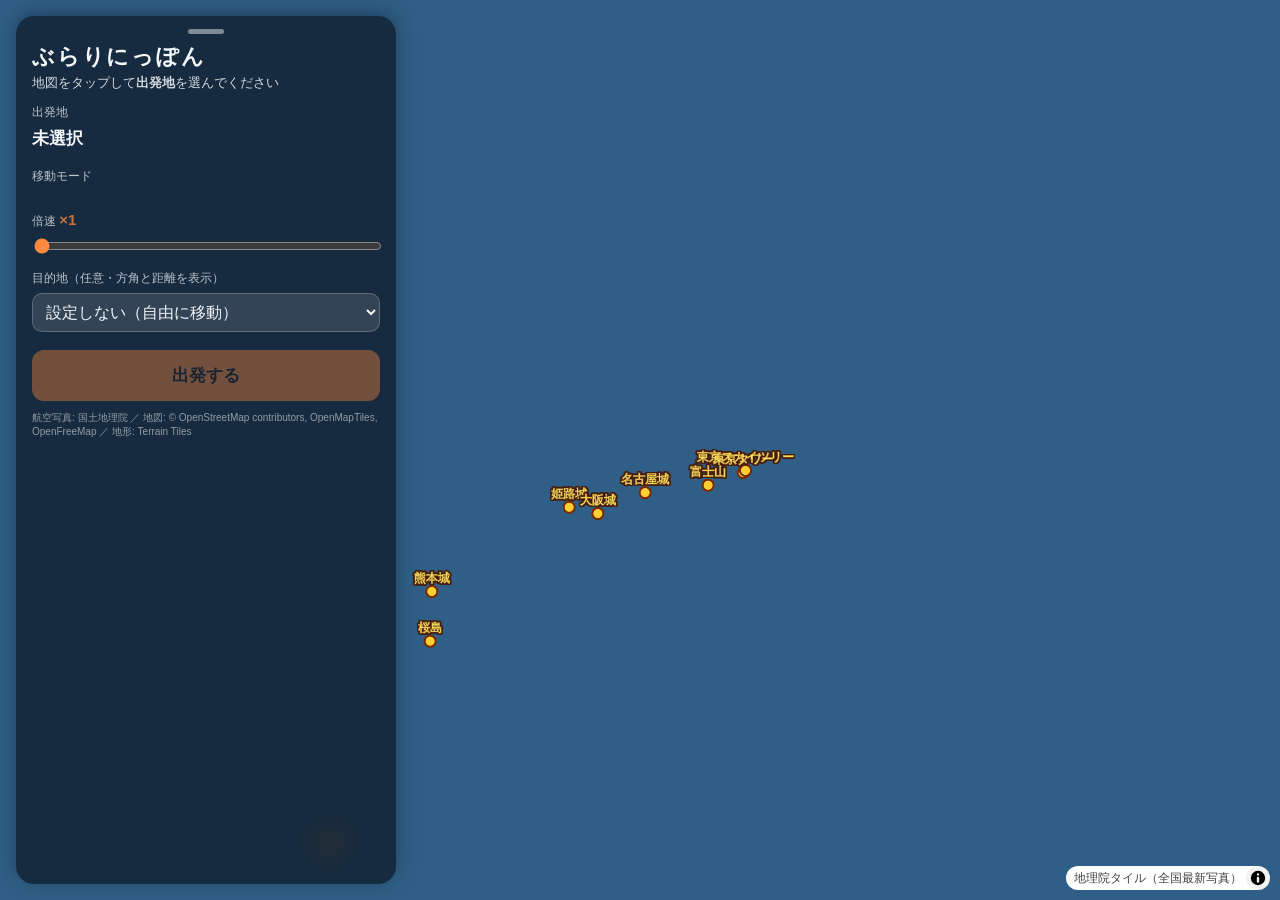
<file: index.html>
<!DOCTYPE html>
<html lang="ja">
<head>
  <meta charset="utf-8">
  <meta name="viewport" content="width=device-width, initial-scale=1, maximum-scale=1, user-scalable=no, viewport-fit=cover">
  <meta name="theme-color" content="#1d3f5e">
  <meta name="apple-mobile-web-app-capable" content="yes">
  <meta name="mobile-web-app-capable" content="yes">
  <meta name="apple-mobile-web-app-title" content="ぶらりにっぽん">
  <title>ぶらりにっぽん — 日本をのんびり移動して地理を覚える</title>
  <link rel="manifest" href="manifest.webmanifest">
  <link rel="icon" href="icon.svg" type="image/svg+xml">
  <link rel="apple-touch-icon" href="icon.svg">
  <link rel="stylesheet" href="vendor/maplibre-gl/maplibre-gl.css">
  <link rel="stylesheet" href="css/style.css">
</head>
<body class="mode-setup">
  <div id="map"></div>

  <!-- ===== 出発前の設定画面 ===== -->
  <section id="setup" class="sheet">
    <button id="sheetHandle" class="sheet-handle" aria-label="パネルを開閉"></button>
    <h1>ぶらりにっぽん</h1>
    <p class="lead">地図をタップして<b>出発地</b>を選んでください</p>

    <div class="field">
      <div class="field-label">出発地</div>
      <div id="startName" class="start-name">未選択</div>
      <div id="spotChips" class="chips"></div>
    </div>

    <div class="field">
      <div class="field-label">移動モード</div>
      <div id="groupTabs" class="tabs"></div>
      <div id="vehicleChips" class="chips"></div>
    </div>

    <div class="field">
      <div class="field-label">倍速 <span id="multLabel" class="mult">×1</span></div>
      <input id="multRange" type="range" min="0" max="13" step="1" value="0">
      <div id="multHint" class="hint"></div>
    </div>

    <div class="field">
      <div class="field-label">目的地（任意・方角と距離を表示）</div>
      <select id="destSelect"><option value="">設定しない（自由に移動）</option></select>
    </div>

    <button id="startBtn" class="primary" disabled>出発する</button>
    <p class="credit">航空写真: 国土地理院 ／ 地図: © OpenStreetMap contributors, OpenMapTiles, OpenFreeMap ／ 地形: Terrain Tiles</p>
  </section>

  <!-- ===== 移動中の表示 ===== -->
  <div id="hud" hidden>
    <div class="hud-top">
      <div id="placeBox" class="place">
        <div id="placePref" class="pref"></div>
        <div id="placeName" class="pname">—</div>
      </div>
      <button id="pauseBtn" class="round" aria-label="メニュー">☰</button>
    </div>
    <div id="roadBox" class="road" hidden><span id="roadRef" class="ref"></span><span id="roadName"></span></div>

    <div class="hud-left">
      <div class="speed"><span id="spd">0</span><small>km/h</small></div>
      <div id="effSpd" class="eff"></div>
      <div id="altBox" class="eff" hidden></div>
      <div class="stats"><span id="dist">0 m</span><br><span id="gtime">0分</span></div>
    </div>

    <div class="hud-right">
      <div id="mini" class="mini"><div id="miniMap"></div><div class="mini-me"></div></div>
      <div id="compass" class="compass"><div id="needle" class="needle">N</div></div>
      <div id="destBox" class="dest" hidden><div id="destArrow" class="arrow">➤</div><div><div id="destName"></div><div id="destDist"></div></div></div>
      <div id="lmBox" class="dest lm"><div id="lmArrow" class="arrow">➤</div><div><div id="lmName"></div><div id="lmDist"></div></div></div>
    </div>

    <div id="vehicle" class="vehicle"></div>
    <div id="toast" class="toast"></div>

    <div class="camera-btns">
      <button id="zoomIn" class="round sm">＋</button>
      <button id="zoomOut" class="round sm">－</button>
      <button id="camBtn" class="round sm" title="視点切替">👁</button>
    </div>

    <div class="controls">
      <div class="steer">
        <button id="leftBtn" class="ctl" aria-label="左">◀</button>
        <button id="rightBtn" class="ctl" aria-label="右">▶</button>
      </div>
      <div class="sidebtns">
        <button id="assistBtn" class="pill on">道路アシスト</button>
        <button id="cruiseBtn" class="pill">クルーズ</button>
        <button id="multBtn" class="pill">×1</button>
      </div>
      <div class="pedals">
        <button id="brakeBtn" class="ctl pedal brake">ブレーキ</button>
        <button id="accelBtn" class="ctl pedal accel">アクセル</button>
      </div>
    </div>
  </div>

  <!-- ===== 一時停止メニュー ===== -->
  <section id="pause" class="modal" hidden>
    <div class="modal-body">
      <h2>メニュー</h2>
      <div class="field">
        <div class="field-label">倍速 <span id="multLabel2" class="mult">×1</span></div>
        <input id="multRange2" type="range" min="0" max="13" step="1" value="0">
      </div>
      <div class="field">
        <div class="field-label">乗り物を乗り換える</div>
        <div id="vehicleChips2" class="chips"></div>
      </div>
      <div class="field">
        <div class="field-label">表示</div>
        <label class="toggle"><input type="checkbox" id="optRoads" checked> 道路を色分け表示</label>
        <label class="toggle"><input type="checkbox" id="optBuildings" checked> 3D建物</label>
        <label class="toggle"><input type="checkbox" id="optTerrain" checked> 地形（山の起伏）</label>
        <label class="toggle"><input type="checkbox" id="optLabels" checked> 地名・駅名</label>
        <label class="toggle"><input type="checkbox" id="optMini" checked> ミニマップ</label>
      </div>
      <div class="row">
        <button id="toSetupBtn">出発地を選び直す</button>
        <button id="resumeBtn" class="primary">再開</button>
      </div>
      <p class="hint">PCではキーボードでも操作できます：↑ アクセル／↓ ブレーキ／←→ ハンドル／C クルーズ</p>
    </div>
  </section>

  <script src="vendor/maplibre-gl/maplibre-gl.js"></script>
  <script src="js/data.js"></script>
  <script src="js/models.js"></script>
  <script src="js/style.js"></script>
  <script src="js/sprites.js"></script>
  <script src="js/vt.js"></script>
  <script src="js/game.js"></script>
</body>
</html>
</file>
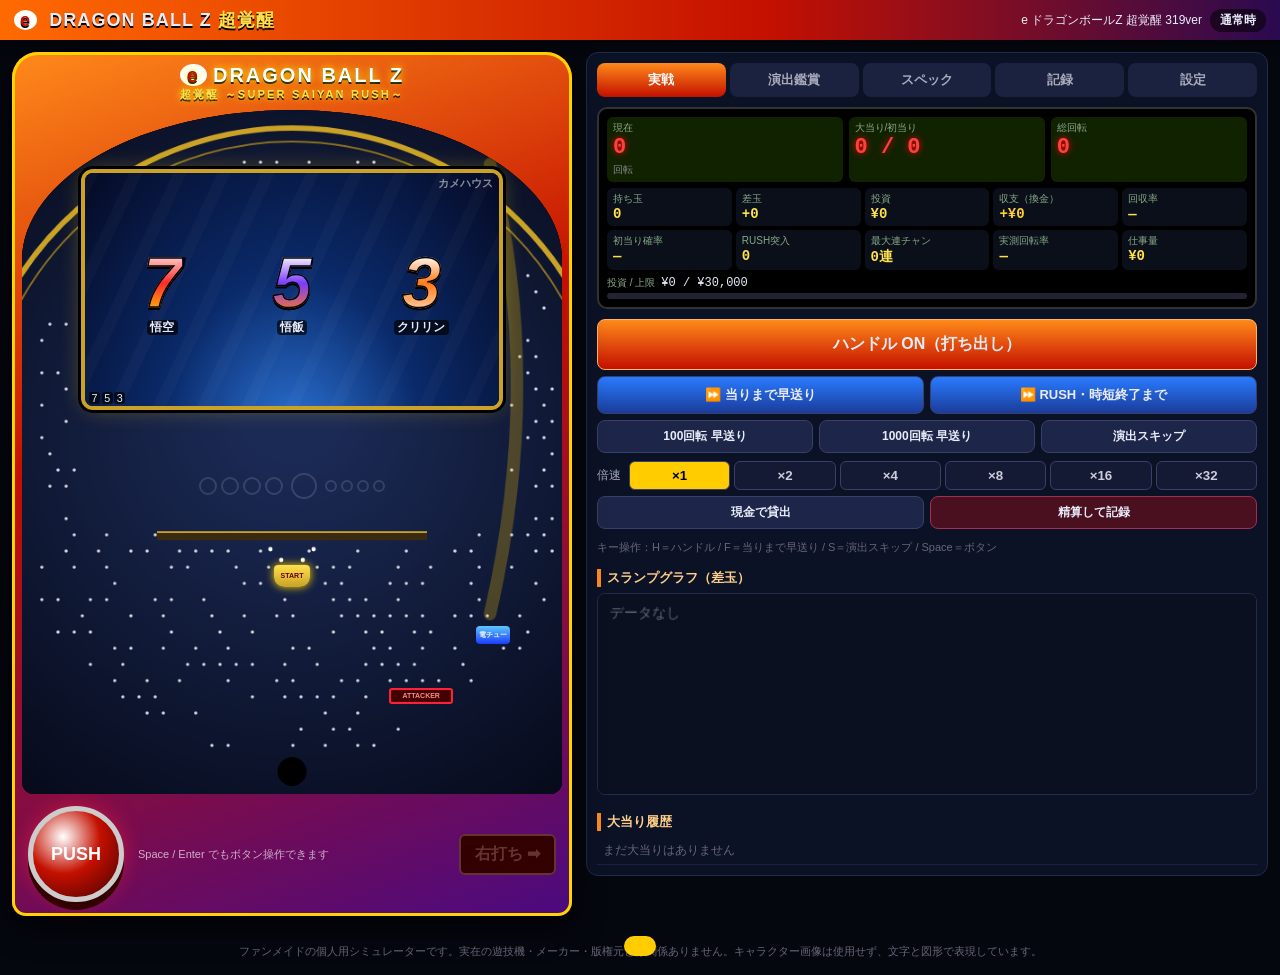
<file: pachinko-dbz/index.html>
<!DOCTYPE html>
<html lang="ja">
<head>
  <meta charset="utf-8">
  <meta name="viewport" content="width=device-width, initial-scale=1, viewport-fit=cover">
  <meta name="theme-color" content="#0a0f24">
  <title>e ドラゴンボールZ 超覚醒 — パチンコシミュレーター（ファンメイド）</title>
  <link rel="stylesheet" href="css/style.css">
</head>
<body>
  <header class="top">
    <div class="logo"><span class="e">e</span> DRAGON BALL Z <b>超覚醒</b></div>
    <div class="top-r"><span id="specLabel"></span><span id="modeLabel" class="mode-label">通常時</span></div>
  </header>

  <main class="wrap">
    <!-- ================= 台 ================= -->
    <section id="machine" class="machine m-normal">
      <div class="frame-top"><span class="ft-e">e</span>DRAGON BALL Z<small>超覚醒 ～SUPER SAIYAN RUSH～</small></div>
      <div class="board">
        <canvas id="boardCanvas"></canvas>
        <div id="lcd" class="lcd">
          <div class="lcd-bg"><span id="lcdStage">カメハウス</span></div>
          <div id="lcdInfo" class="lcd-info"></div>
          <div id="reels" class="reels">
            <div class="reel"></div><div class="reel"></div><div class="reel"></div>
          </div>
          <div id="miniReels" class="mini-reels"></div>
          <div id="lcdFx" class="lcd-fx"></div>
        </div>
        <div id="gimShenron" class="gim-shenron"><span>神龍</span></div>
        <div class="gim-scouter"></div>
        <div class="holds">
          <div id="holdHeso" class="hold-row"></div>
          <i id="holdCur" class="hold cur empty"></i>
          <div id="holdDen" class="hold-row den"></div>
        </div>
        <div class="heso"><span>START</span></div>
        <div class="denchu"><span>電チュー</span></div>
        <div class="attacker"><span>ATTACKER</span></div>
      </div>
      <div class="frame-bottom">
        <button id="pushBtn" class="push" aria-label="PUSHボタン"><span>PUSH</span></button>
        <div class="fb-help">Space / Enter でもボタン操作できます</div>
        <div id="migiUchi" class="migi">右打ち ➡</div>
      </div>
    </section>

    <!-- ================= パネル ================= -->
    <section class="panel">
      <nav class="tabs">
        <button class="tab on" data-pane="pPlay">実戦</button>
        <button class="tab" data-pane="pGallery">演出鑑賞</button>
        <button class="tab" data-pane="pSpec">スペック</button>
        <button class="tab" data-pane="pRecords">記録</button>
        <button class="tab" data-pane="pSettings">設定</button>
      </nav>

      <!-- 実戦 -->
      <div id="pPlay" class="pane on">
        <div class="counter">
          <div class="c-main">
            <div><label>現在</label><b id="dSince">0</b><small>回転</small></div>
            <div><label>大当り/初当り</label><b id="dHits">0 / 0</b></div>
            <div><label>総回転</label><b id="dTotal">0</b></div>
          </div>
          <div class="c-grid">
            <div><label>持ち玉</label><b id="dBalls">0</b></div>
            <div><label>差玉</label><b id="dDiff">0</b></div>
            <div><label>投資</label><b id="dInvest">¥0</b></div>
            <div><label>収支（換金）</label><b id="dProfit">¥0</b></div>
            <div><label>回収率</label><b id="dRate">—</b></div>
            <div><label>初当り確率</label><b id="dProb">—</b></div>
            <div><label>RUSH突入</label><b id="dRush">0</b></div>
            <div><label>最大連チャン</label><b id="dMax">0連</b></div>
            <div><label>実測回転率</label><b id="dRealRot">—</b></div>
            <div><label>仕事量</label><b id="dEv">¥0</b></div>
          </div>
          <div class="budget"><label>投資 / 上限</label><span id="dBudget"></span><div class="bar"><i id="budgetBar"></i></div></div>
        </div>

        <div class="ctrl">
          <button id="handleBtn" class="btn big primary">ハンドル ON（打ち出し）</button>
          <div class="row">
            <button id="ffHit" class="btn ff">⏩ 当りまで早送り</button>
            <button id="ffRush" class="btn ff">⏩ RUSH・時短終了まで</button>
          </div>
          <div class="row">
            <button id="ff100" class="btn s">100回転 早送り</button>
            <button id="ff1000" class="btn s">1000回転 早送り</button>
            <button id="skipFx" class="btn s">演出スキップ</button>
          </div>
          <div class="speed"><label>倍速</label>
            <button data-sp="1">×1</button><button data-sp="2">×2</button><button data-sp="4">×4</button><button data-sp="8">×8</button><button data-sp="16">×16</button><button data-sp="32">×32</button>
          </div>
          <div class="row">
            <button id="lendBtn" class="btn s">現金で貸出</button>
            <button id="settleBtn" class="btn s warn">精算して記録</button>
          </div>
          <p class="hint">キー操作：H＝ハンドル / F＝当りまで早送り / S＝演出スキップ / Space＝ボタン</p>
        </div>

        <h4>スランプグラフ（差玉）</h4>
        <canvas id="slump" width="560" height="170"></canvas>
        <h4>大当り履歴</h4>
        <ul id="history" class="history"></ul>
      </div>

      <!-- 演出鑑賞 -->
      <div id="pGallery" class="pane">
        <h3>演出鑑賞モード</h3>
        <p class="note">好きなリーチ・予告・結果を選んで再生できます。ボタン演出も実際に押せます。</p>
        <form id="galleryForm" onsubmit="return false"></form>
      </div>

      <!-- スペック -->
      <div id="pSpec" class="pane"><div id="specBody"></div></div>

      <!-- 記録 -->
      <div id="pRecords" class="pane">
        <h3>収支記録</h3>
        <div id="recSummary"></div>
        <h4>トータル収支グラフ</h4>
        <canvas id="recGraph" width="560" height="170"></canvas>
        <div class="row"><button id="csvBtn" class="btn s">CSVで書き出し</button><button id="newSession" class="btn s">今の台を精算して記録</button><button id="clearRec" class="btn s warn">記録を全消去</button></div>
        <div class="table-wrap"><table id="recTable" class="rec"></table></div>
      </div>

      <!-- 設定 -->
      <div id="pSettings" class="pane">
        <form id="settingsForm" onsubmit="return false">
          <h3>台選び</h3>
          <label class="f">機種<select id="specSel"></select></label>
          <button id="applySpec" class="btn s" type="button">この機種に移動（今の台は精算）</button>

          <h3>釘・お店の状況</h3>
          <label class="f">回転率（千円あたり）：<b id="rotVal">18</b>回転
            <input id="rot" type="range" min="8" max="35" step="0.5"></label>
          <p class="note">「釘の広さ」です。ヘソ入賞率がこの回転数になるよう自動調整されます。実際の回転は確率で上下します。</p>
          <label class="f">交換率<select id="rate"></select></label>
          <label class="f">電サポ中の玉増減（1回転あたり）
            <select id="densapoCost">
              <option value="-0.5">+0.5玉（増える・甘い）</option>
              <option value="0">±0玉</option>
              <option value="0.2">-0.2玉（標準）</option>
              <option value="0.5">-0.5玉（削り）</option>
              <option value="1">-1.0玉（キツい）</option>
            </select></label>
          <label class="f">アタッカー（1Rあたりの削り）
            <select id="netLoss">
              <option value="3">-3玉（優秀）</option>
              <option value="7">-7玉（標準）</option>
              <option value="12">-12玉（削り）</option>
              <option value="20">-20玉（キツい）</option>
            </select></label>

          <h3>投資</h3>
          <label class="f">投資上限（円）<input id="budget" type="number" min="1000" step="1000"></label>
          <label class="f">貸出単位
            <select id="lendUnit"><option value="500">500円（125玉）</option><option value="1000">1000円（250玉）</option></select></label>

          <h3>演出・操作</h3>
          <label class="c"><input id="autoBtn" type="checkbox"> ボタン自動押し（オート）</label>
          <label class="c"><input id="shortMiss" type="checkbox"> ハズレ変動を短縮</label>
          <label class="c"><input id="stopAt4" type="checkbox"> 保留4個で打ち出し停止（自動止め打ち）</label>
          <label class="c"><input id="ffShowHit" type="checkbox"> 早送りで当たった変動は演出を見る</label>
          <label class="f">音量<input id="volume" type="range" min="0" max="1" step="0.05"></label>
          <label class="c"><input id="muted" type="checkbox"> ミュート</label>
          <p class="note">設定は自動保存されます。回転率・交換率などは打っている途中でも変更でき、すぐ反映されます。</p>
        </form>
      </div>
    </section>
  </main>

  <div id="modal" class="modal"><div class="modal-box"><div id="modalBody"></div><button class="btn" data-act="close">閉じる</button></div></div>
  <div id="toast" class="toast"></div>
  <footer class="foot">ファンメイドの個人用シミュレーターです。実在の遊技機・メーカー・版権元とは関係ありません。キャラクター画像は使用せず、文字と図形で表現しています。</footer>

  <script src="js/spec.js"></script>
  <script src="js/engine.js"></script>
  <script src="js/effects.js"></script>
  <script src="js/audio.js"></script>
  <script src="js/stage.js"></script>
  <script src="js/board.js"></script>
  <script src="js/director.js"></script>
  <script src="js/main.js"></script>
</body>
</html>
</file>
<file: vendor/maplibre-gl/maplibre-gl.css>
.maplibregl-map{font:12px/20px Helvetica Neue,Arial,Helvetica,sans-serif;overflow:hidden;position:relative;-webkit-tap-highlight-color:rgb(0 0 0/0)}.maplibregl-canvas{left:0;position:absolute;top:0}.maplibregl-map:fullscreen{height:100%;width:100%}.maplibregl-ctrl-group button.maplibregl-ctrl-compass{touch-action:none}.maplibregl-canvas-container.maplibregl-interactive,.maplibregl-ctrl-group button.maplibregl-ctrl-compass{cursor:grab;-webkit-user-select:none;-moz-user-select:none;user-select:none}.maplibregl-canvas-container.maplibregl-interactive.maplibregl-track-pointer{cursor:pointer}.maplibregl-canvas-container.maplibregl-interactive:active,.maplibregl-ctrl-group button.maplibregl-ctrl-compass:active{cursor:grabbing}.maplibregl-canvas-container.maplibregl-touch-zoom-rotate,.maplibregl-canvas-container.maplibregl-touch-zoom-rotate .maplibregl-canvas{touch-action:pan-x pan-y}.maplibregl-canvas-container.maplibregl-touch-drag-pan,.maplibregl-canvas-container.maplibregl-touch-drag-pan .maplibregl-canvas{touch-action:pinch-zoom}.maplibregl-canvas-container.maplibregl-touch-zoom-rotate.maplibregl-touch-drag-pan,.maplibregl-canvas-container.maplibregl-touch-zoom-rotate.maplibregl-touch-drag-pan .maplibregl-canvas{touch-action:none}.maplibregl-canvas-container.maplibregl-touch-drag-pan.maplibregl-cooperative-gestures,.maplibregl-canvas-container.maplibregl-touch-drag-pan.maplibregl-cooperative-gestures .maplibregl-canvas{touch-action:pan-x pan-y}.maplibregl-ctrl-bottom-left,.maplibregl-ctrl-bottom-right,.maplibregl-ctrl-top-left,.maplibregl-ctrl-top-right{pointer-events:none;position:absolute;z-index:2}.maplibregl-ctrl-top-left{left:0;top:0}.maplibregl-ctrl-top-right{right:0;top:0}.maplibregl-ctrl-bottom-left{bottom:0;left:0}.maplibregl-ctrl-bottom-right{bottom:0;right:0}.maplibregl-ctrl{clear:both;pointer-events:auto;transform:translate(0)}.maplibregl-ctrl-top-left .maplibregl-ctrl{float:left;margin:10px 0 0 10px}.maplibregl-ctrl-top-right .maplibregl-ctrl{float:right;margin:10px 10px 0 0}.maplibregl-ctrl-bottom-left .maplibregl-ctrl{float:left;margin:0 0 10px 10px}.maplibregl-ctrl-bottom-right .maplibregl-ctrl{float:right;margin:0 10px 10px 0}.maplibregl-ctrl-group{background:#fff;border-radius:4px}.maplibregl-ctrl-group:not(:empty){box-shadow:0 0 0 2px rgba(0,0,0,.1)}@media (forced-colors:active){.maplibregl-ctrl-group:not(:empty){box-shadow:0 0 0 2px ButtonText}}.maplibregl-ctrl-group button{background-color:transparent;border:0;box-sizing:border-box;cursor:pointer;display:block;height:29px;outline:none;padding:0;width:29px}.maplibregl-ctrl-group button+button{border-top:1px solid #ddd}.maplibregl-ctrl button .maplibregl-ctrl-icon{background-position:50%;background-repeat:no-repeat;display:block;height:100%;width:100%}@media (forced-colors:active){.maplibregl-ctrl-icon{background-color:transparent}.maplibregl-ctrl-group button+button{border-top:1px solid ButtonText}}.maplibregl-ctrl button::-moz-focus-inner{border:0;padding:0}.maplibregl-ctrl-attrib-button:focus,.maplibregl-ctrl-group button:focus{box-shadow:0 0 2px 2px #0096ff}.maplibregl-ctrl button:disabled{cursor:not-allowed}.maplibregl-ctrl button:disabled .maplibregl-ctrl-icon{opacity:.25}@media (hover:hover){.maplibregl-ctrl button:not(:disabled):hover{background-color:rgba(0,0,0,.05)}}.maplibregl-ctrl button:not(:disabled):active{background-color:rgba(0,0,0,.05)}.maplibregl-ctrl-group button:focus:focus-visible{box-shadow:0 0 2px 2px #0096ff}.maplibregl-ctrl-group button:focus:not(:focus-visible){box-shadow:none}.maplibregl-ctrl-group button:focus:first-child{border-radius:4px 4px 0 0}.maplibregl-ctrl-group button:focus:last-child{border-radius:0 0 4px 4px}.maplibregl-ctrl-group button:focus:only-child{border-radius:inherit}.maplibregl-ctrl button.maplibregl-ctrl-zoom-out .maplibregl-ctrl-icon{background-image:url("data:image/svg+xml;charset=utf-8,%3Csvg xmlns='http://www.w3.org/2000/svg' width='29' height='29' fill='%23333' viewBox='0 0 29 29'%3E%3Cpath d='M10 13c-.75 0-1.5.75-1.5 1.5S9.25 16 10 16h9c.75 0 1.5-.75 1.5-1.5S19.75 13 19 13z'/%3E%3C/svg%3E")}.maplibregl-ctrl button.maplibregl-ctrl-zoom-in .maplibregl-ctrl-icon{background-image:url("data:image/svg+xml;charset=utf-8,%3Csvg xmlns='http://www.w3.org/2000/svg' width='29' height='29' fill='%23333' viewBox='0 0 29 29'%3E%3Cpath d='M14.5 8.5c-.75 0-1.5.75-1.5 1.5v3h-3c-.75 0-1.5.75-1.5 1.5S9.25 16 10 16h3v3c0 .75.75 1.5 1.5 1.5S16 19.75 16 19v-3h3c.75 0 1.5-.75 1.5-1.5S19.75 13 19 13h-3v-3c0-.75-.75-1.5-1.5-1.5'/%3E%3C/svg%3E")}@media (forced-colors:active){.maplibregl-ctrl button.maplibregl-ctrl-zoom-out .maplibregl-ctrl-icon{background-image:url("data:image/svg+xml;charset=utf-8,%3Csvg xmlns='http://www.w3.org/2000/svg' width='29' height='29' fill='%23fff' viewBox='0 0 29 29'%3E%3Cpath d='M10 13c-.75 0-1.5.75-1.5 1.5S9.25 16 10 16h9c.75 0 1.5-.75 1.5-1.5S19.75 13 19 13z'/%3E%3C/svg%3E")}.maplibregl-ctrl button.maplibregl-ctrl-zoom-in .maplibregl-ctrl-icon{background-image:url("data:image/svg+xml;charset=utf-8,%3Csvg xmlns='http://www.w3.org/2000/svg' width='29' height='29' fill='%23fff' viewBox='0 0 29 29'%3E%3Cpath d='M14.5 8.5c-.75 0-1.5.75-1.5 1.5v3h-3c-.75 0-1.5.75-1.5 1.5S9.25 16 10 16h3v3c0 .75.75 1.5 1.5 1.5S16 19.75 16 19v-3h3c.75 0 1.5-.75 1.5-1.5S19.75 13 19 13h-3v-3c0-.75-.75-1.5-1.5-1.5'/%3E%3C/svg%3E")}}@media (forced-colors:active) and (prefers-color-scheme:light){.maplibregl-ctrl button.maplibregl-ctrl-zoom-out .maplibregl-ctrl-icon{background-image:url("data:image/svg+xml;charset=utf-8,%3Csvg xmlns='http://www.w3.org/2000/svg' width='29' height='29' viewBox='0 0 29 29'%3E%3Cpath d='M10 13c-.75 0-1.5.75-1.5 1.5S9.25 16 10 16h9c.75 0 1.5-.75 1.5-1.5S19.75 13 19 13z'/%3E%3C/svg%3E")}.maplibregl-ctrl button.maplibregl-ctrl-zoom-in .maplibregl-ctrl-icon{background-image:url("data:image/svg+xml;charset=utf-8,%3Csvg xmlns='http://www.w3.org/2000/svg' width='29' height='29' viewBox='0 0 29 29'%3E%3Cpath d='M14.5 8.5c-.75 0-1.5.75-1.5 1.5v3h-3c-.75 0-1.5.75-1.5 1.5S9.25 16 10 16h3v3c0 .75.75 1.5 1.5 1.5S16 19.75 16 19v-3h3c.75 0 1.5-.75 1.5-1.5S19.75 13 19 13h-3v-3c0-.75-.75-1.5-1.5-1.5'/%3E%3C/svg%3E")}}.maplibregl-ctrl button.maplibregl-ctrl-fullscreen .maplibregl-ctrl-icon{background-image:url("data:image/svg+xml;charset=utf-8,%3Csvg xmlns='http://www.w3.org/2000/svg' width='29' height='29' fill='%23333' viewBox='0 0 29 29'%3E%3Cpath d='M24 16v5.5c0 1.75-.75 2.5-2.5 2.5H16v-1l3-1.5-4-5.5 1-1 5.5 4 1.5-3zM6 16l1.5 3 5.5-4 1 1-4 5.5 3 1.5v1H7.5C5.75 24 5 23.25 5 21.5V16zm7-11v1l-3 1.5 4 5.5-1 1-5.5-4L6 13H5V7.5C5 5.75 5.75 5 7.5 5zm11 2.5c0-1.75-.75-2.5-2.5-2.5H16v1l3 1.5-4 5.5 1 1 5.5-4 1.5 3h1z'/%3E%3C/svg%3E")}.maplibregl-ctrl button.maplibregl-ctrl-shrink .maplibregl-ctrl-icon{background-image:url("data:image/svg+xml;charset=utf-8,%3Csvg xmlns='http://www.w3.org/2000/svg' width='29' height='29' viewBox='0 0 29 29'%3E%3Cpath d='M18.5 16c-1.75 0-2.5.75-2.5 2.5V24h1l1.5-3 5.5 4 1-1-4-5.5 3-1.5v-1zM13 18.5c0-1.75-.75-2.5-2.5-2.5H5v1l3 1.5L4 24l1 1 5.5-4 1.5 3h1zm3-8c0 1.75.75 2.5 2.5 2.5H24v-1l-3-1.5L25 5l-1-1-5.5 4L17 5h-1zM10.5 13c1.75 0 2.5-.75 2.5-2.5V5h-1l-1.5 3L5 4 4 5l4 5.5L5 12v1z'/%3E%3C/svg%3E")}@media (forced-colors:active){.maplibregl-ctrl button.maplibregl-ctrl-fullscreen .maplibregl-ctrl-icon{background-image:url("data:image/svg+xml;charset=utf-8,%3Csvg xmlns='http://www.w3.org/2000/svg' width='29' height='29' fill='%23fff' viewBox='0 0 29 29'%3E%3Cpath d='M24 16v5.5c0 1.75-.75 2.5-2.5 2.5H16v-1l3-1.5-4-5.5 1-1 5.5 4 1.5-3zM6 16l1.5 3 5.5-4 1 1-4 5.5 3 1.5v1H7.5C5.75 24 5 23.25 5 21.5V16zm7-11v1l-3 1.5 4 5.5-1 1-5.5-4L6 13H5V7.5C5 5.75 5.75 5 7.5 5zm11 2.5c0-1.75-.75-2.5-2.5-2.5H16v1l3 1.5-4 5.5 1 1 5.5-4 1.5 3h1z'/%3E%3C/svg%3E")}.maplibregl-ctrl button.maplibregl-ctrl-shrink .maplibregl-ctrl-icon{background-image:url("data:image/svg+xml;charset=utf-8,%3Csvg xmlns='http://www.w3.org/2000/svg' width='29' height='29' fill='%23fff' viewBox='0 0 29 29'%3E%3Cpath d='M18.5 16c-1.75 0-2.5.75-2.5 2.5V24h1l1.5-3 5.5 4 1-1-4-5.5 3-1.5v-1zM13 18.5c0-1.75-.75-2.5-2.5-2.5H5v1l3 1.5L4 24l1 1 5.5-4 1.5 3h1zm3-8c0 1.75.75 2.5 2.5 2.5H24v-1l-3-1.5L25 5l-1-1-5.5 4L17 5h-1zM10.5 13c1.75 0 2.5-.75 2.5-2.5V5h-1l-1.5 3L5 4 4 5l4 5.5L5 12v1z'/%3E%3C/svg%3E")}}@media (forced-colors:active) and (prefers-color-scheme:light){.maplibregl-ctrl button.maplibregl-ctrl-fullscreen .maplibregl-ctrl-icon{background-image:url("data:image/svg+xml;charset=utf-8,%3Csvg xmlns='http://www.w3.org/2000/svg' width='29' height='29' viewBox='0 0 29 29'%3E%3Cpath d='M24 16v5.5c0 1.75-.75 2.5-2.5 2.5H16v-1l3-1.5-4-5.5 1-1 5.5 4 1.5-3zM6 16l1.5 3 5.5-4 1 1-4 5.5 3 1.5v1H7.5C5.75 24 5 23.25 5 21.5V16zm7-11v1l-3 1.5 4 5.5-1 1-5.5-4L6 13H5V7.5C5 5.75 5.75 5 7.5 5zm11 2.5c0-1.75-.75-2.5-2.5-2.5H16v1l3 1.5-4 5.5 1 1 5.5-4 1.5 3h1z'/%3E%3C/svg%3E")}.maplibregl-ctrl button.maplibregl-ctrl-shrink .maplibregl-ctrl-icon{background-image:url("data:image/svg+xml;charset=utf-8,%3Csvg xmlns='http://www.w3.org/2000/svg' width='29' height='29' viewBox='0 0 29 29'%3E%3Cpath d='M18.5 16c-1.75 0-2.5.75-2.5 2.5V24h1l1.5-3 5.5 4 1-1-4-5.5 3-1.5v-1zM13 18.5c0-1.75-.75-2.5-2.5-2.5H5v1l3 1.5L4 24l1 1 5.5-4 1.5 3h1zm3-8c0 1.75.75 2.5 2.5 2.5H24v-1l-3-1.5L25 5l-1-1-5.5 4L17 5h-1zM10.5 13c1.75 0 2.5-.75 2.5-2.5V5h-1l-1.5 3L5 4 4 5l4 5.5L5 12v1z'/%3E%3C/svg%3E")}}.maplibregl-ctrl button.maplibregl-ctrl-compass .maplibregl-ctrl-icon{background-image:url("data:image/svg+xml;charset=utf-8,%3Csvg xmlns='http://www.w3.org/2000/svg' width='29' height='29' fill='%23333' viewBox='0 0 29 29'%3E%3Cpath d='m10.5 14 4-8 4 8z'/%3E%3Cpath fill='%23ccc' d='m10.5 16 4 8 4-8z'/%3E%3C/svg%3E")}@media (forced-colors:active){.maplibregl-ctrl button.maplibregl-ctrl-compass .maplibregl-ctrl-icon{background-image:url("data:image/svg+xml;charset=utf-8,%3Csvg xmlns='http://www.w3.org/2000/svg' width='29' height='29' fill='%23fff' viewBox='0 0 29 29'%3E%3Cpath d='m10.5 14 4-8 4 8z'/%3E%3Cpath fill='%23ccc' d='m10.5 16 4 8 4-8z'/%3E%3C/svg%3E")}}@media (forced-colors:active) and (prefers-color-scheme:light){.maplibregl-ctrl button.maplibregl-ctrl-compass .maplibregl-ctrl-icon{background-image:url("data:image/svg+xml;charset=utf-8,%3Csvg xmlns='http://www.w3.org/2000/svg' width='29' height='29' viewBox='0 0 29 29'%3E%3Cpath d='m10.5 14 4-8 4 8z'/%3E%3Cpath fill='%23ccc' d='m10.5 16 4 8 4-8z'/%3E%3C/svg%3E")}}.maplibregl-ctrl button.maplibregl-ctrl-globe .maplibregl-ctrl-icon{background-image:url("data:image/svg+xml;charset=utf-8,%3Csvg xmlns='http://www.w3.org/2000/svg' width='22' height='22' fill='none' stroke='%23333' viewBox='0 0 22 22'%3E%3Ccircle cx='11' cy='11' r='8.5'/%3E%3Cpath d='M17.5 11c0 4.819-3.02 8.5-6.5 8.5S4.5 15.819 4.5 11 7.52 2.5 11 2.5s6.5 3.681 6.5 8.5Z'/%3E%3Cpath d='M13.5 11c0 2.447-.331 4.64-.853 6.206-.262.785-.562 1.384-.872 1.777-.314.399-.58.517-.775.517s-.461-.118-.775-.517c-.31-.393-.61-.992-.872-1.777C8.831 15.64 8.5 13.446 8.5 11s.331-4.64.853-6.206c.262-.785.562-1.384.872-1.777.314-.399.58-.517.775-.517s.461.118.775.517c.31.393.61.992.872 1.777.522 1.565.853 3.76.853 6.206Z'/%3E%3Cpath d='M11 7.5c-1.909 0-3.622-.166-4.845-.428-.616-.132-1.08-.283-1.379-.434a1.3 1.3 0 0 1-.224-.138q.07-.058.224-.138c.299-.151.763-.302 1.379-.434C7.378 5.666 9.091 5.5 11 5.5s3.622.166 4.845.428c.616.132 1.08.283 1.379.434.105.053.177.1.224.138q-.07.058-.224.138c-.299.151-.763.302-1.379.434-1.223.262-2.936.428-4.845.428ZM4.486 6.436ZM11 16.5c-1.909 0-3.622-.166-4.845-.428-.616-.132-1.08-.283-1.379-.434a1.3 1.3 0 0 1-.224-.138 1.3 1.3 0 0 1 .224-.138c.299-.151.763-.302 1.379-.434C7.378 14.666 9.091 14.5 11 14.5s3.622.166 4.845.428c.616.132 1.08.283 1.379.434.105.053.177.1.224.138a1.3 1.3 0 0 1-.224.138c-.299.151-.763.302-1.379.434-1.223.262-2.936.428-4.845.428Zm-6.514-1.064ZM11 12.5c-2.46 0-4.672-.222-6.255-.574-.796-.177-1.406-.38-1.805-.59a1.5 1.5 0 0 1-.39-.272.3.3 0 0 1-.047-.064.3.3 0 0 1 .048-.064c.066-.073.189-.167.389-.272.399-.21 1.009-.413 1.805-.59C6.328 9.722 8.54 9.5 11 9.5s4.672.222 6.256.574c.795.177 1.405.38 1.804.59.2.105.323.2.39.272a.3.3 0 0 1 .047.064.3.3 0 0 1-.048.064 1.4 1.4 0 0 1-.389.272c-.399.21-1.009.413-1.804.59-1.584.352-3.796.574-6.256.574Zm-8.501-1.51v.002zm0 .018v.002zm17.002.002v-.002zm0-.018v-.002z'/%3E%3C/svg%3E")}.maplibregl-ctrl button.maplibregl-ctrl-globe-enabled .maplibregl-ctrl-icon{background-image:url("data:image/svg+xml;charset=utf-8,%3Csvg xmlns='http://www.w3.org/2000/svg' width='22' height='22' fill='none' stroke='%2333b5e5' viewBox='0 0 22 22'%3E%3Ccircle cx='11' cy='11' r='8.5'/%3E%3Cpath d='M17.5 11c0 4.819-3.02 8.5-6.5 8.5S4.5 15.819 4.5 11 7.52 2.5 11 2.5s6.5 3.681 6.5 8.5Z'/%3E%3Cpath d='M13.5 11c0 2.447-.331 4.64-.853 6.206-.262.785-.562 1.384-.872 1.777-.314.399-.58.517-.775.517s-.461-.118-.775-.517c-.31-.393-.61-.992-.872-1.777C8.831 15.64 8.5 13.446 8.5 11s.331-4.64.853-6.206c.262-.785.562-1.384.872-1.777.314-.399.58-.517.775-.517s.461.118.775.517c.31.393.61.992.872 1.777.522 1.565.853 3.76.853 6.206Z'/%3E%3Cpath d='M11 7.5c-1.909 0-3.622-.166-4.845-.428-.616-.132-1.08-.283-1.379-.434a1.3 1.3 0 0 1-.224-.138q.07-.058.224-.138c.299-.151.763-.302 1.379-.434C7.378 5.666 9.091 5.5 11 5.5s3.622.166 4.845.428c.616.132 1.08.283 1.379.434.105.053.177.1.224.138q-.07.058-.224.138c-.299.151-.763.302-1.379.434-1.223.262-2.936.428-4.845.428ZM4.486 6.436ZM11 16.5c-1.909 0-3.622-.166-4.845-.428-.616-.132-1.08-.283-1.379-.434a1.3 1.3 0 0 1-.224-.138 1.3 1.3 0 0 1 .224-.138c.299-.151.763-.302 1.379-.434C7.378 14.666 9.091 14.5 11 14.5s3.622.166 4.845.428c.616.132 1.08.283 1.379.434.105.053.177.1.224.138a1.3 1.3 0 0 1-.224.138c-.299.151-.763.302-1.379.434-1.223.262-2.936.428-4.845.428Zm-6.514-1.064ZM11 12.5c-2.46 0-4.672-.222-6.255-.574-.796-.177-1.406-.38-1.805-.59a1.5 1.5 0 0 1-.39-.272.3.3 0 0 1-.047-.064.3.3 0 0 1 .048-.064c.066-.073.189-.167.389-.272.399-.21 1.009-.413 1.805-.59C6.328 9.722 8.54 9.5 11 9.5s4.672.222 6.256.574c.795.177 1.405.38 1.804.59.2.105.323.2.39.272a.3.3 0 0 1 .047.064.3.3 0 0 1-.048.064 1.4 1.4 0 0 1-.389.272c-.399.21-1.009.413-1.804.59-1.584.352-3.796.574-6.256.574Zm-8.501-1.51v.002zm0 .018v.002zm17.002.002v-.002zm0-.018v-.002z'/%3E%3C/svg%3E")}.maplibregl-ctrl button.maplibregl-ctrl-terrain .maplibregl-ctrl-icon{background-image:url("data:image/svg+xml;charset=utf-8,%3Csvg xmlns='http://www.w3.org/2000/svg' width='22' height='22' fill='%23333' viewBox='0 0 22 22'%3E%3Cpath d='m1.754 13.406 4.453-4.851 3.09 3.09 3.281 3.277.969-.969-3.309-3.312 3.844-4.121 6.148 6.886h1.082v-.855l-7.207-8.07-4.84 5.187L6.169 6.57l-5.48 5.965v.871ZM.688 16.844h20.625v1.375H.688Zm0 0'/%3E%3C/svg%3E")}.maplibregl-ctrl button.maplibregl-ctrl-terrain-enabled .maplibregl-ctrl-icon{background-image:url("data:image/svg+xml;charset=utf-8,%3Csvg xmlns='http://www.w3.org/2000/svg' width='22' height='22' fill='%2333b5e5' viewBox='0 0 22 22'%3E%3Cpath d='m1.754 13.406 4.453-4.851 3.09 3.09 3.281 3.277.969-.969-3.309-3.312 3.844-4.121 6.148 6.886h1.082v-.855l-7.207-8.07-4.84 5.187L6.169 6.57l-5.48 5.965v.871ZM.688 16.844h20.625v1.375H.688Zm0 0'/%3E%3C/svg%3E")}.maplibregl-ctrl button.maplibregl-ctrl-geolocate .maplibregl-ctrl-icon{background-image:url("data:image/svg+xml;charset=utf-8,%3Csvg xmlns='http://www.w3.org/2000/svg' width='29' height='29' fill='%23333' viewBox='0 0 20 20'%3E%3Cpath d='M10 4C9 4 9 5 9 5v.1A5 5 0 0 0 5.1 9H5s-1 0-1 1 1 1 1 1h.1A5 5 0 0 0 9 14.9v.1s0 1 1 1 1-1 1-1v-.1a5 5 0 0 0 3.9-3.9h.1s1 0 1-1-1-1-1-1h-.1A5 5 0 0 0 11 5.1V5s0-1-1-1m0 2.5a3.5 3.5 0 1 1 0 7 3.5 3.5 0 1 1 0-7'/%3E%3Ccircle cx='10' cy='10' r='2'/%3E%3C/svg%3E")}.maplibregl-ctrl button.maplibregl-ctrl-geolocate:disabled .maplibregl-ctrl-icon{background-image:url("data:image/svg+xml;charset=utf-8,%3Csvg xmlns='http://www.w3.org/2000/svg' width='29' height='29' fill='%23aaa' viewBox='0 0 20 20'%3E%3Cpath d='M10 4C9 4 9 5 9 5v.1A5 5 0 0 0 5.1 9H5s-1 0-1 1 1 1 1 1h.1A5 5 0 0 0 9 14.9v.1s0 1 1 1 1-1 1-1v-.1a5 5 0 0 0 3.9-3.9h.1s1 0 1-1-1-1-1-1h-.1A5 5 0 0 0 11 5.1V5s0-1-1-1m0 2.5a3.5 3.5 0 1 1 0 7 3.5 3.5 0 1 1 0-7'/%3E%3Ccircle cx='10' cy='10' r='2'/%3E%3Cpath fill='red' d='m14 5 1 1-9 9-1-1z'/%3E%3C/svg%3E")}.maplibregl-ctrl button.maplibregl-ctrl-geolocate.maplibregl-ctrl-geolocate-active .maplibregl-ctrl-icon{background-image:url("data:image/svg+xml;charset=utf-8,%3Csvg xmlns='http://www.w3.org/2000/svg' width='29' height='29' fill='%2333b5e5' viewBox='0 0 20 20'%3E%3Cpath d='M10 4C9 4 9 5 9 5v.1A5 5 0 0 0 5.1 9H5s-1 0-1 1 1 1 1 1h.1A5 5 0 0 0 9 14.9v.1s0 1 1 1 1-1 1-1v-.1a5 5 0 0 0 3.9-3.9h.1s1 0 1-1-1-1-1-1h-.1A5 5 0 0 0 11 5.1V5s0-1-1-1m0 2.5a3.5 3.5 0 1 1 0 7 3.5 3.5 0 1 1 0-7'/%3E%3Ccircle cx='10' cy='10' r='2'/%3E%3C/svg%3E")}.maplibregl-ctrl button.maplibregl-ctrl-geolocate.maplibregl-ctrl-geolocate-active-error .maplibregl-ctrl-icon{background-image:url("data:image/svg+xml;charset=utf-8,%3Csvg xmlns='http://www.w3.org/2000/svg' width='29' height='29' fill='%23e58978' viewBox='0 0 20 20'%3E%3Cpath d='M10 4C9 4 9 5 9 5v.1A5 5 0 0 0 5.1 9H5s-1 0-1 1 1 1 1 1h.1A5 5 0 0 0 9 14.9v.1s0 1 1 1 1-1 1-1v-.1a5 5 0 0 0 3.9-3.9h.1s1 0 1-1-1-1-1-1h-.1A5 5 0 0 0 11 5.1V5s0-1-1-1m0 2.5a3.5 3.5 0 1 1 0 7 3.5 3.5 0 1 1 0-7'/%3E%3Ccircle cx='10' cy='10' r='2'/%3E%3C/svg%3E")}.maplibregl-ctrl button.maplibregl-ctrl-geolocate.maplibregl-ctrl-geolocate-background .maplibregl-ctrl-icon{background-image:url("data:image/svg+xml;charset=utf-8,%3Csvg xmlns='http://www.w3.org/2000/svg' width='29' height='29' fill='%2333b5e5' viewBox='0 0 20 20'%3E%3Cpath d='M10 4C9 4 9 5 9 5v.1A5 5 0 0 0 5.1 9H5s-1 0-1 1 1 1 1 1h.1A5 5 0 0 0 9 14.9v.1s0 1 1 1 1-1 1-1v-.1a5 5 0 0 0 3.9-3.9h.1s1 0 1-1-1-1-1-1h-.1A5 5 0 0 0 11 5.1V5s0-1-1-1m0 2.5a3.5 3.5 0 1 1 0 7 3.5 3.5 0 1 1 0-7'/%3E%3C/svg%3E")}.maplibregl-ctrl button.maplibregl-ctrl-geolocate.maplibregl-ctrl-geolocate-background-error .maplibregl-ctrl-icon{background-image:url("data:image/svg+xml;charset=utf-8,%3Csvg xmlns='http://www.w3.org/2000/svg' width='29' height='29' fill='%23e54e33' viewBox='0 0 20 20'%3E%3Cpath d='M10 4C9 4 9 5 9 5v.1A5 5 0 0 0 5.1 9H5s-1 0-1 1 1 1 1 1h.1A5 5 0 0 0 9 14.9v.1s0 1 1 1 1-1 1-1v-.1a5 5 0 0 0 3.9-3.9h.1s1 0 1-1-1-1-1-1h-.1A5 5 0 0 0 11 5.1V5s0-1-1-1m0 2.5a3.5 3.5 0 1 1 0 7 3.5 3.5 0 1 1 0-7'/%3E%3C/svg%3E")}.maplibregl-ctrl button.maplibregl-ctrl-geolocate.maplibregl-ctrl-geolocate-waiting .maplibregl-ctrl-icon{animation:maplibregl-spin 2s linear infinite}@media (forced-colors:active){.maplibregl-ctrl button.maplibregl-ctrl-geolocate .maplibregl-ctrl-icon{background-image:url("data:image/svg+xml;charset=utf-8,%3Csvg xmlns='http://www.w3.org/2000/svg' width='29' height='29' fill='%23fff' viewBox='0 0 20 20'%3E%3Cpath d='M10 4C9 4 9 5 9 5v.1A5 5 0 0 0 5.1 9H5s-1 0-1 1 1 1 1 1h.1A5 5 0 0 0 9 14.9v.1s0 1 1 1 1-1 1-1v-.1a5 5 0 0 0 3.9-3.9h.1s1 0 1-1-1-1-1-1h-.1A5 5 0 0 0 11 5.1V5s0-1-1-1m0 2.5a3.5 3.5 0 1 1 0 7 3.5 3.5 0 1 1 0-7'/%3E%3Ccircle cx='10' cy='10' r='2'/%3E%3C/svg%3E")}.maplibregl-ctrl button.maplibregl-ctrl-geolocate:disabled .maplibregl-ctrl-icon{background-image:url("data:image/svg+xml;charset=utf-8,%3Csvg xmlns='http://www.w3.org/2000/svg' width='29' height='29' fill='%23999' viewBox='0 0 20 20'%3E%3Cpath d='M10 4C9 4 9 5 9 5v.1A5 5 0 0 0 5.1 9H5s-1 0-1 1 1 1 1 1h.1A5 5 0 0 0 9 14.9v.1s0 1 1 1 1-1 1-1v-.1a5 5 0 0 0 3.9-3.9h.1s1 0 1-1-1-1-1-1h-.1A5 5 0 0 0 11 5.1V5s0-1-1-1m0 2.5a3.5 3.5 0 1 1 0 7 3.5 3.5 0 1 1 0-7'/%3E%3Ccircle cx='10' cy='10' r='2'/%3E%3Cpath fill='red' d='m14 5 1 1-9 9-1-1z'/%3E%3C/svg%3E")}.maplibregl-ctrl button.maplibregl-ctrl-geolocate.maplibregl-ctrl-geolocate-active .maplibregl-ctrl-icon{background-image:url("data:image/svg+xml;charset=utf-8,%3Csvg xmlns='http://www.w3.org/2000/svg' width='29' height='29' fill='%2333b5e5' viewBox='0 0 20 20'%3E%3Cpath d='M10 4C9 4 9 5 9 5v.1A5 5 0 0 0 5.1 9H5s-1 0-1 1 1 1 1 1h.1A5 5 0 0 0 9 14.9v.1s0 1 1 1 1-1 1-1v-.1a5 5 0 0 0 3.9-3.9h.1s1 0 1-1-1-1-1-1h-.1A5 5 0 0 0 11 5.1V5s0-1-1-1m0 2.5a3.5 3.5 0 1 1 0 7 3.5 3.5 0 1 1 0-7'/%3E%3Ccircle cx='10' cy='10' r='2'/%3E%3C/svg%3E")}.maplibregl-ctrl button.maplibregl-ctrl-geolocate.maplibregl-ctrl-geolocate-active-error .maplibregl-ctrl-icon{background-image:url("data:image/svg+xml;charset=utf-8,%3Csvg xmlns='http://www.w3.org/2000/svg' width='29' height='29' fill='%23e58978' viewBox='0 0 20 20'%3E%3Cpath d='M10 4C9 4 9 5 9 5v.1A5 5 0 0 0 5.1 9H5s-1 0-1 1 1 1 1 1h.1A5 5 0 0 0 9 14.9v.1s0 1 1 1 1-1 1-1v-.1a5 5 0 0 0 3.9-3.9h.1s1 0 1-1-1-1-1-1h-.1A5 5 0 0 0 11 5.1V5s0-1-1-1m0 2.5a3.5 3.5 0 1 1 0 7 3.5 3.5 0 1 1 0-7'/%3E%3Ccircle cx='10' cy='10' r='2'/%3E%3C/svg%3E")}.maplibregl-ctrl button.maplibregl-ctrl-geolocate.maplibregl-ctrl-geolocate-background .maplibregl-ctrl-icon{background-image:url("data:image/svg+xml;charset=utf-8,%3Csvg xmlns='http://www.w3.org/2000/svg' width='29' height='29' fill='%2333b5e5' viewBox='0 0 20 20'%3E%3Cpath d='M10 4C9 4 9 5 9 5v.1A5 5 0 0 0 5.1 9H5s-1 0-1 1 1 1 1 1h.1A5 5 0 0 0 9 14.9v.1s0 1 1 1 1-1 1-1v-.1a5 5 0 0 0 3.9-3.9h.1s1 0 1-1-1-1-1-1h-.1A5 5 0 0 0 11 5.1V5s0-1-1-1m0 2.5a3.5 3.5 0 1 1 0 7 3.5 3.5 0 1 1 0-7'/%3E%3C/svg%3E")}.maplibregl-ctrl button.maplibregl-ctrl-geolocate.maplibregl-ctrl-geolocate-background-error .maplibregl-ctrl-icon{background-image:url("data:image/svg+xml;charset=utf-8,%3Csvg xmlns='http://www.w3.org/2000/svg' width='29' height='29' fill='%23e54e33' viewBox='0 0 20 20'%3E%3Cpath d='M10 4C9 4 9 5 9 5v.1A5 5 0 0 0 5.1 9H5s-1 0-1 1 1 1 1 1h.1A5 5 0 0 0 9 14.9v.1s0 1 1 1 1-1 1-1v-.1a5 5 0 0 0 3.9-3.9h.1s1 0 1-1-1-1-1-1h-.1A5 5 0 0 0 11 5.1V5s0-1-1-1m0 2.5a3.5 3.5 0 1 1 0 7 3.5 3.5 0 1 1 0-7'/%3E%3C/svg%3E")}}@media (forced-colors:active) and (prefers-color-scheme:light){.maplibregl-ctrl button.maplibregl-ctrl-geolocate .maplibregl-ctrl-icon{background-image:url("data:image/svg+xml;charset=utf-8,%3Csvg xmlns='http://www.w3.org/2000/svg' width='29' height='29' viewBox='0 0 20 20'%3E%3Cpath d='M10 4C9 4 9 5 9 5v.1A5 5 0 0 0 5.1 9H5s-1 0-1 1 1 1 1 1h.1A5 5 0 0 0 9 14.9v.1s0 1 1 1 1-1 1-1v-.1a5 5 0 0 0 3.9-3.9h.1s1 0 1-1-1-1-1-1h-.1A5 5 0 0 0 11 5.1V5s0-1-1-1m0 2.5a3.5 3.5 0 1 1 0 7 3.5 3.5 0 1 1 0-7'/%3E%3Ccircle cx='10' cy='10' r='2'/%3E%3C/svg%3E")}.maplibregl-ctrl button.maplibregl-ctrl-geolocate:disabled .maplibregl-ctrl-icon{background-image:url("data:image/svg+xml;charset=utf-8,%3Csvg xmlns='http://www.w3.org/2000/svg' width='29' height='29' fill='%23666' viewBox='0 0 20 20'%3E%3Cpath d='M10 4C9 4 9 5 9 5v.1A5 5 0 0 0 5.1 9H5s-1 0-1 1 1 1 1 1h.1A5 5 0 0 0 9 14.9v.1s0 1 1 1 1-1 1-1v-.1a5 5 0 0 0 3.9-3.9h.1s1 0 1-1-1-1-1-1h-.1A5 5 0 0 0 11 5.1V5s0-1-1-1m0 2.5a3.5 3.5 0 1 1 0 7 3.5 3.5 0 1 1 0-7'/%3E%3Ccircle cx='10' cy='10' r='2'/%3E%3Cpath fill='red' d='m14 5 1 1-9 9-1-1z'/%3E%3C/svg%3E")}}@keyframes maplibregl-spin{0%{transform:rotate(0deg)}to{transform:rotate(1turn)}}a.maplibregl-ctrl-logo{background-image:url("data:image/svg+xml;charset=utf-8,%3Csvg xmlns='http://www.w3.org/2000/svg' width='88' height='23' fill='none'%3E%3Cpath fill='%23000' fill-opacity='.4' fill-rule='evenodd' d='M17.408 16.796h-1.827l2.501-12.095h.198l3.324 6.533.988 2.19.988-2.19 3.258-6.533h.181l2.6 12.095h-1.81l-1.218-5.644-.362-1.71-.658 1.71-2.929 5.644h-.098l-2.914-5.644-.757-1.71-.345 1.71zm1.958-3.42-.726 3.663a1.255 1.255 0 0 1-1.232 1.011h-1.827a1.255 1.255 0 0 1-1.229-1.509l2.501-12.095a1.255 1.255 0 0 1 1.23-1.001h.197a1.25 1.25 0 0 1 1.12.685l3.19 6.273 3.125-6.263a1.25 1.25 0 0 1 1.123-.695h.181a1.255 1.255 0 0 1 1.227.991l1.443 6.71a5 5 0 0 1 .314-.787l.009-.016a4.6 4.6 0 0 1 1.777-1.887c.782-.46 1.668-.667 2.611-.667a4.6 4.6 0 0 1 1.7.32l.306.134c.21-.16.474-.256.759-.256h1.694a1.255 1.255 0 0 1 1.212.925 1.255 1.255 0 0 1 1.212-.925h1.711c.284 0 .545.094.755.252.613-.3 1.312-.45 2.075-.45 1.356 0 2.557.445 3.482 1.4q.47.48.763 1.064V4.701a1.255 1.255 0 0 1 1.255-1.255h1.86A1.255 1.255 0 0 1 54.44 4.7v9.194h2.217c.19 0 .37.043.532.118v-4.77c0-.356.147-.678.385-.906a2.42 2.42 0 0 1-.682-1.71c0-.665.267-1.253.735-1.7a2.45 2.45 0 0 1 1.722-.674 2.43 2.43 0 0 1 1.705.675q.318.302.504.683V4.7a1.255 1.255 0 0 1 1.255-1.255h1.744A1.255 1.255 0 0 1 65.812 4.7v3.335a4.8 4.8 0 0 1 1.526-.246c.938 0 1.817.214 2.59.69a4.47 4.47 0 0 1 1.67 1.743v-.98a1.255 1.255 0 0 1 1.256-1.256h1.777c.233 0 .451.064.639.174a3.4 3.4 0 0 1 1.567-.372c.346 0 .861.02 1.285.232a1.25 1.25 0 0 1 .689 1.004 4.7 4.7 0 0 1 .853-.588c.795-.44 1.675-.647 2.61-.647 1.385 0 2.65.39 3.525 1.396.836.938 1.168 2.173 1.168 3.528q-.001.515-.056 1.051a1.255 1.255 0 0 1-.947 1.09l.408.952a1.255 1.255 0 0 1-.477 1.552c-.418.268-.92.463-1.458.612-.613.171-1.304.244-2.049.244-1.06 0-2.043-.207-2.886-.698l-.015-.008c-.798-.48-1.419-1.135-1.818-1.963l-.004-.008a5.8 5.8 0 0 1-.548-2.512q0-.429.053-.843a1.3 1.3 0 0 1-.333-.086l-.166-.004c-.223 0-.426.062-.643.228-.03.024-.142.139-.142.59v3.883a1.255 1.255 0 0 1-1.256 1.256h-1.777a1.255 1.255 0 0 1-1.256-1.256V15.69l-.032.057a4.8 4.8 0 0 1-1.86 1.833 5.04 5.04 0 0 1-2.484.634 4.5 4.5 0 0 1-1.935-.424 1.25 1.25 0 0 1-.764.258h-1.71a1.255 1.255 0 0 1-1.256-1.255V7.687a2.4 2.4 0 0 1-.428.625c.253.23.412.561.412.93v7.553a1.255 1.255 0 0 1-1.256 1.255h-1.843a1.25 1.25 0 0 1-.894-.373c-.228.23-.544.373-.894.373H51.32a1.255 1.255 0 0 1-1.256-1.255v-1.251l-.061.117a4.7 4.7 0 0 1-1.782 1.884 4.77 4.77 0 0 1-2.485.67 5.6 5.6 0 0 1-1.485-.188l.009 2.764a1.255 1.255 0 0 1-1.255 1.259h-1.729a1.255 1.255 0 0 1-1.255-1.255v-3.537a1.255 1.255 0 0 1-1.167.793h-1.679a1.25 1.25 0 0 1-.77-.263 4.5 4.5 0 0 1-1.945.429c-.885 0-1.724-.21-2.495-.632l-.017-.01a5 5 0 0 1-1.081-.836 1.255 1.255 0 0 1-1.254 1.312h-1.81a1.255 1.255 0 0 1-1.228-.99l-.782-3.625-2.044 3.939a1.25 1.25 0 0 1-1.115.676h-.098a1.25 1.25 0 0 1-1.116-.68l-2.061-3.994zM35.92 16.63l.207-.114.223-.15q.493-.356.735-.785l.061-.118.033 1.332h1.678V9.242h-1.694l-.033 1.267q-.133-.329-.526-.658l-.032-.028a3.2 3.2 0 0 0-.668-.428l-.27-.12a3.3 3.3 0 0 0-1.235-.23q-1.136-.001-1.974.493a3.36 3.36 0 0 0-1.3 1.382q-.445.89-.444 2.074 0 1.2.51 2.107a3.8 3.8 0 0 0 1.382 1.381 3.9 3.9 0 0 0 1.893.477q.795 0 1.455-.33zm-2.789-5.38q-.576.675-.575 1.762 0 1.102.559 1.794.576.675 1.645.675a2.25 2.25 0 0 0 .934-.19 2.2 2.2 0 0 0 .468-.29l.178-.161a2.2 2.2 0 0 0 .397-.561q.244-.5.244-1.15v-.115q0-.708-.296-1.267l-.043-.077a2.2 2.2 0 0 0-.633-.709l-.13-.086-.047-.028a2.1 2.1 0 0 0-1.073-.285q-1.052 0-1.629.692zm2.316 2.706c.163-.17.28-.407.28-.83v-.114c0-.292-.06-.508-.15-.68a.96.96 0 0 0-.353-.389.85.85 0 0 0-.464-.127c-.4 0-.56.114-.664.239l-.01.012c-.148.174-.275.45-.275.945 0 .506.122.801.27.99.097.11.266.224.68.224.303 0 .504-.09.687-.269zm7.545 1.705a2.6 2.6 0 0 0 .331.423q.319.33.755.548l.173.074q.65.255 1.49.255 1.02 0 1.844-.493a3.45 3.45 0 0 0 1.316-1.4q.493-.904.493-2.089 0-1.909-.988-2.913-.988-1.02-2.584-1.02-.898 0-1.575.347a3 3 0 0 0-.415.262l-.199.166a3.4 3.4 0 0 0-.64.82V9.242h-1.712v11.553h1.729l-.017-5.134zm.53-1.138q.206.29.48.5l.155.11.053.034q.51.296 1.119.297 1.07 0 1.645-.675.577-.69.576-1.762 0-1.119-.576-1.777-.558-.675-1.645-.675-.435 0-.835.16a2 2 0 0 0-.284.136 2 2 0 0 0-.363.254 2.2 2.2 0 0 0-.46.569l-.082.162a2.6 2.6 0 0 0-.213 1.072v.115q0 .707.296 1.267l.135.211zm.964-.818a1.1 1.1 0 0 0 .367.385.94.94 0 0 0 .476.118c.423 0 .59-.117.687-.23.159-.194.28-.478.28-.95 0-.53-.133-.8-.266-.952l-.021-.025c-.078-.094-.231-.221-.68-.221a1 1 0 0 0-.503.135l-.012.007a.86.86 0 0 0-.335.343c-.073.133-.132.324-.132.614v.115a1.4 1.4 0 0 0 .14.66zm15.7-6.222q.347-.346.346-.856a1.05 1.05 0 0 0-.345-.79 1.18 1.18 0 0 0-.84-.329q-.51 0-.855.33a1.05 1.05 0 0 0-.346.79q0 .51.346.855.345.346.856.346.51 0 .839-.346zm4.337 9.314.033-1.332q.191.403.59.747l.098.081a4 4 0 0 0 .316.224l.223.122a3.2 3.2 0 0 0 1.44.322 3.8 3.8 0 0 0 1.875-.477 3.5 3.5 0 0 0 1.382-1.366q.527-.89.526-2.09 0-1.184-.444-2.073a3.24 3.24 0 0 0-1.283-1.399q-.823-.51-1.942-.51a3.5 3.5 0 0 0-1.527.344l-.086.043-.165.09a3 3 0 0 0-.33.214q-.432.315-.656.707a2 2 0 0 0-.099.198l.082-1.283V4.701h-1.744v12.095zm.473-2.509a2.5 2.5 0 0 0 .566.7q.117.098.245.18l.144.08a2.1 2.1 0 0 0 .975.232q1.07 0 1.645-.675.576-.69.576-1.778 0-1.102-.576-1.777-.56-.691-1.645-.692a2.2 2.2 0 0 0-1.015.235q-.22.113-.415.282l-.15.142a2.1 2.1 0 0 0-.42.594q-.223.479-.223 1.1v.115q0 .705.293 1.26zm2.616-.293c.157-.191.28-.479.28-.967 0-.51-.13-.79-.276-.961l-.021-.026c-.082-.1-.232-.225-.67-.225a.87.87 0 0 0-.681.279l-.012.011c-.154.155-.274.38-.274.807v.115c0 .285.057.499.144.669a1.1 1.1 0 0 0 .367.405c.137.082.28.123.455.123.423 0 .59-.118.686-.23zm8.266-3.013q.345-.13.724-.14l.069-.002q.493 0 .642.099l.247-1.794q-.196-.099-.717-.099a2.3 2.3 0 0 0-.545.063 2 2 0 0 0-.411.148 2.2 2.2 0 0 0-.4.249 2.5 2.5 0 0 0-.485.499 2.7 2.7 0 0 0-.32.581l-.05.137v-1.48h-1.778v7.553h1.777v-3.884q0-.546.159-.943a1.5 1.5 0 0 1 .466-.636 2.5 2.5 0 0 1 .399-.253 2 2 0 0 1 .224-.099zm9.784 2.656.05-.922q0-1.743-.856-2.698-.838-.97-2.584-.97-1.119-.001-2.007.493a3.46 3.46 0 0 0-1.4 1.382q-.493.906-.493 2.106 0 1.07.428 1.975.428.89 1.332 1.432.906.526 2.255.526.973 0 1.668-.185l.044-.012.135-.04q.613-.184.984-.421l-.542-1.267q-.3.162-.642.274l-.297.087q-.51.131-1.3.131-.954 0-1.497-.444a1.6 1.6 0 0 1-.192-.193q-.366-.44-.512-1.234l-.004-.021zm-5.427-1.256-.003.022h3.752v-.138q-.011-.727-.288-1.118a1 1 0 0 0-.156-.176q-.46-.428-1.316-.428-.986 0-1.494.604-.379.45-.494 1.234zm-27.053 2.77V4.7h-1.86v12.095h5.333V15.15zm7.103-5.908v7.553h-1.843V9.242h1.843z'/%3E%3Cpath fill='%23fff' d='m19.63 11.151-.757-1.71-.345 1.71-1.12 5.644h-1.827L18.083 4.7h.197l3.325 6.533.988 2.19.988-2.19L26.839 4.7h.181l2.6 12.095h-1.81l-1.218-5.644-.362-1.71-.658 1.71-2.93 5.644h-.098l-2.913-5.644zm14.836 5.81q-1.02 0-1.893-.478a3.8 3.8 0 0 1-1.381-1.382q-.51-.906-.51-2.106 0-1.185.444-2.074a3.36 3.36 0 0 1 1.3-1.382q.839-.494 1.974-.494a3.3 3.3 0 0 1 1.234.231 3.3 3.3 0 0 1 .97.575q.396.33.527.659l.033-1.267h1.694v7.553H37.18l-.033-1.332q-.279.593-1.02 1.053a3.17 3.17 0 0 1-1.662.444zm.296-1.482q.938 0 1.58-.642.642-.66.642-1.711v-.115q0-.708-.296-1.267a2.2 2.2 0 0 0-.807-.872 2.1 2.1 0 0 0-1.119-.313q-1.053 0-1.629.692-.575.675-.575 1.76 0 1.103.559 1.795.577.675 1.645.675zm6.521-6.237h1.711v1.4q.906-1.597 2.83-1.597 1.596 0 2.584 1.02.988 1.005.988 2.914 0 1.185-.493 2.09a3.46 3.46 0 0 1-1.316 1.399 3.5 3.5 0 0 1-1.844.493q-.954 0-1.662-.329a2.67 2.67 0 0 1-1.086-.97l.017 5.134h-1.728zm4.048 6.22q1.07 0 1.645-.674.577-.69.576-1.762 0-1.119-.576-1.777-.558-.675-1.645-.675-.592 0-1.12.296-.51.28-.822.823-.296.527-.296 1.234v.115q0 .708.296 1.267.313.543.823.855.51.296 1.119.297z'/%3E%3Cpath fill='%23e1e3e9' d='M51.325 4.7h1.86v10.45h3.473v1.646h-5.333zm7.12 4.542h1.843v7.553h-1.843zm.905-1.415a1.16 1.16 0 0 1-.856-.346 1.17 1.17 0 0 1-.346-.856 1.05 1.05 0 0 1 .346-.79q.346-.329.856-.329.494 0 .839.33a1.05 1.05 0 0 1 .345.79 1.16 1.16 0 0 1-.345.855q-.33.346-.84.346zm7.875 9.133a3.17 3.17 0 0 1-1.662-.444q-.723-.46-1.004-1.053l-.033 1.332h-1.71V4.701h1.743v4.657l-.082 1.283q.279-.658 1.086-1.119a3.5 3.5 0 0 1 1.778-.477q1.119 0 1.942.51a3.24 3.24 0 0 1 1.283 1.4q.445.888.444 2.072 0 1.201-.526 2.09a3.5 3.5 0 0 1-1.382 1.366 3.8 3.8 0 0 1-1.876.477zm-.296-1.481q1.069 0 1.645-.675.577-.69.577-1.778 0-1.102-.577-1.776-.56-.691-1.645-.692a2.12 2.12 0 0 0-1.58.659q-.642.641-.642 1.694v.115q0 .71.296 1.267a2.4 2.4 0 0 0 .807.872 2.1 2.1 0 0 0 1.119.313zm5.927-6.237h1.777v1.481q.263-.757.856-1.217a2.14 2.14 0 0 1 1.349-.46q.527 0 .724.098l-.247 1.794q-.149-.099-.642-.099-.774 0-1.416.494-.626.493-.626 1.58v3.883h-1.777V9.242zm9.534 7.718q-1.35 0-2.255-.526-.904-.543-1.332-1.432a4.6 4.6 0 0 1-.428-1.975q0-1.2.493-2.106a3.46 3.46 0 0 1 1.4-1.382q.889-.495 2.007-.494 1.744 0 2.584.97.855.956.856 2.7 0 .444-.05.92h-5.43q.18 1.005.708 1.45.542.443 1.497.443.79 0 1.3-.131a4 4 0 0 0 .938-.362l.542 1.267q-.411.263-1.119.46-.708.198-1.711.197zm1.596-4.558q.016-1.02-.444-1.432-.46-.428-1.316-.428-1.728 0-1.991 1.86z'/%3E%3Cpath d='M5.074 15.948a.484.657 0 0 0-.486.659v1.84a.484.657 0 0 0 .486.659h4.101a.484.657 0 0 0 .486-.659v-1.84a.484.657 0 0 0-.486-.659zm3.56 1.16H5.617v.838h3.017z' style='fill:%23fff;fill-rule:evenodd;stroke-width:1.03600001'/%3E%3Cg style='stroke-width:1.12603545'%3E%3Cpath d='M-9.408-1.416c-3.833-.025-7.056 2.912-7.08 6.615-.02 3.08 1.653 4.832 3.107 6.268.903.892 1.721 1.74 2.32 2.902l-.525-.004c-.543-.003-.992.304-1.24.639a1.87 1.87 0 0 0-.362 1.121l-.011 1.877c-.003.402.104.787.347 1.125.244.338.688.653 1.23.656l4.142.028c.542.003.99-.306 1.238-.641a1.87 1.87 0 0 0 .363-1.121l.012-1.875a1.87 1.87 0 0 0-.348-1.127c-.243-.338-.688-.653-1.23-.656l-.518-.004c.597-1.145 1.425-1.983 2.348-2.87 1.473-1.414 3.18-3.149 3.2-6.226-.016-3.59-2.923-6.684-6.993-6.707m-.006 1.1v.002c3.274.02 5.92 2.532 5.9 5.6-.017 2.706-1.39 4.026-2.863 5.44-1.034.994-2.118 2.033-2.814 3.633-.018.041-.052.055-.075.065q-.013.004-.02.01a.34.34 0 0 1-.226.084.34.34 0 0 1-.224-.086l-.092-.077c-.699-1.615-1.768-2.669-2.781-3.67-1.454-1.435-2.797-2.762-2.78-5.478.02-3.067 2.7-5.545 5.975-5.523m-.02 2.826c-1.62-.01-2.944 1.315-2.955 2.96-.01 1.646 1.295 2.988 2.916 2.999h.002c1.621.01 2.943-1.316 2.953-2.961.011-1.646-1.294-2.988-2.916-2.998m-.005 1.1c1.017.006 1.829.83 1.822 1.89s-.83 1.874-1.848 1.867c-1.018-.006-1.829-.83-1.822-1.89s.83-1.874 1.848-1.868m-2.155 11.857 4.14.025c.271.002.49.305.487.676l-.013 1.875c-.003.37-.224.67-.495.668l-4.14-.025c-.27-.002-.487-.306-.485-.676l.012-1.875c.003-.37.224-.67.494-.668' style='color:%23000;font-style:normal;font-variant:normal;font-weight:400;font-stretch:normal;font-size:medium;line-height:normal;font-family:sans-serif;font-variant-ligatures:normal;font-variant-position:normal;font-variant-caps:normal;font-variant-numeric:normal;font-variant-alternates:normal;font-feature-settings:normal;text-indent:0;text-align:start;text-decoration:none;text-decoration-line:none;text-decoration-style:solid;text-decoration-color:%23000;letter-spacing:normal;word-spacing:normal;text-transform:none;writing-mode:lr-tb;direction:ltr;text-orientation:mixed;dominant-baseline:auto;baseline-shift:baseline;text-anchor:start;white-space:normal;shape-padding:0;clip-rule:evenodd;display:inline;overflow:visible;visibility:visible;opacity:1;isolation:auto;mix-blend-mode:normal;color-interpolation:sRGB;color-interpolation-filters:linearRGB;solid-color:%23000;solid-opacity:1;vector-effect:none;fill:%23000;fill-opacity:.4;fill-rule:evenodd;stroke:none;stroke-width:2.47727823;stroke-linecap:butt;stroke-linejoin:miter;stroke-miterlimit:4;stroke-dasharray:none;stroke-dashoffset:0;stroke-opacity:1;color-rendering:auto;image-rendering:auto;shape-rendering:auto;text-rendering:auto' transform='translate(15.553 2.85)scale(.88807)'/%3E%3Cpath d='M-9.415-.316C-12.69-.338-15.37 2.14-15.39 5.207c-.017 2.716 1.326 4.041 2.78 5.477 1.013 1 2.081 2.055 2.78 3.67l.092.076a.34.34 0 0 0 .225.086.34.34 0 0 0 .227-.083l.019-.01c.022-.009.057-.024.074-.064.697-1.6 1.78-2.64 2.814-3.634 1.473-1.414 2.847-2.733 2.864-5.44.02-3.067-2.627-5.58-5.901-5.601m-.057 8.784c1.621.011 2.944-1.315 2.955-2.96.01-1.646-1.295-2.988-2.916-2.999-1.622-.01-2.945 1.315-2.955 2.96s1.295 2.989 2.916 3' style='clip-rule:evenodd;fill:%23e1e3e9;fill-opacity:1;fill-rule:evenodd;stroke:none;stroke-width:2.47727823;stroke-miterlimit:4;stroke-dasharray:none;stroke-opacity:.4' transform='translate(15.553 2.85)scale(.88807)'/%3E%3Cpath d='M-11.594 15.465c-.27-.002-.492.297-.494.668l-.012 1.876c-.003.371.214.673.485.675l4.14.027c.271.002.492-.298.495-.668l.012-1.877c.003-.37-.215-.672-.485-.674z' style='clip-rule:evenodd;fill:%23fff;fill-opacity:1;fill-rule:evenodd;stroke:none;stroke-width:2.47727823;stroke-miterlimit:4;stroke-dasharray:none;stroke-opacity:.4' transform='translate(15.553 2.85)scale(.88807)'/%3E%3C/g%3E%3C/svg%3E");background-repeat:no-repeat;cursor:pointer;display:block;height:23px;margin:0 0 -4px -4px;overflow:hidden;width:88px}a.maplibregl-ctrl-logo.maplibregl-compact{width:14px}@media (forced-colors:active){a.maplibregl-ctrl-logo{background-color:transparent;background-image:url("data:image/svg+xml;charset=utf-8,%3Csvg xmlns='http://www.w3.org/2000/svg' width='88' height='23' fill='none'%3E%3Cpath fill='%23000' fill-opacity='.4' fill-rule='evenodd' d='M17.408 16.796h-1.827l2.501-12.095h.198l3.324 6.533.988 2.19.988-2.19 3.258-6.533h.181l2.6 12.095h-1.81l-1.218-5.644-.362-1.71-.658 1.71-2.929 5.644h-.098l-2.914-5.644-.757-1.71-.345 1.71zm1.958-3.42-.726 3.663a1.255 1.255 0 0 1-1.232 1.011h-1.827a1.255 1.255 0 0 1-1.229-1.509l2.501-12.095a1.255 1.255 0 0 1 1.23-1.001h.197a1.25 1.25 0 0 1 1.12.685l3.19 6.273 3.125-6.263a1.25 1.25 0 0 1 1.123-.695h.181a1.255 1.255 0 0 1 1.227.991l1.443 6.71a5 5 0 0 1 .314-.787l.009-.016a4.6 4.6 0 0 1 1.777-1.887c.782-.46 1.668-.667 2.611-.667a4.6 4.6 0 0 1 1.7.32l.306.134c.21-.16.474-.256.759-.256h1.694a1.255 1.255 0 0 1 1.212.925 1.255 1.255 0 0 1 1.212-.925h1.711c.284 0 .545.094.755.252.613-.3 1.312-.45 2.075-.45 1.356 0 2.557.445 3.482 1.4q.47.48.763 1.064V4.701a1.255 1.255 0 0 1 1.255-1.255h1.86A1.255 1.255 0 0 1 54.44 4.7v9.194h2.217c.19 0 .37.043.532.118v-4.77c0-.356.147-.678.385-.906a2.42 2.42 0 0 1-.682-1.71c0-.665.267-1.253.735-1.7a2.45 2.45 0 0 1 1.722-.674 2.43 2.43 0 0 1 1.705.675q.318.302.504.683V4.7a1.255 1.255 0 0 1 1.255-1.255h1.744A1.255 1.255 0 0 1 65.812 4.7v3.335a4.8 4.8 0 0 1 1.526-.246c.938 0 1.817.214 2.59.69a4.47 4.47 0 0 1 1.67 1.743v-.98a1.255 1.255 0 0 1 1.256-1.256h1.777c.233 0 .451.064.639.174a3.4 3.4 0 0 1 1.567-.372c.346 0 .861.02 1.285.232a1.25 1.25 0 0 1 .689 1.004 4.7 4.7 0 0 1 .853-.588c.795-.44 1.675-.647 2.61-.647 1.385 0 2.65.39 3.525 1.396.836.938 1.168 2.173 1.168 3.528q-.001.515-.056 1.051a1.255 1.255 0 0 1-.947 1.09l.408.952a1.255 1.255 0 0 1-.477 1.552c-.418.268-.92.463-1.458.612-.613.171-1.304.244-2.049.244-1.06 0-2.043-.207-2.886-.698l-.015-.008c-.798-.48-1.419-1.135-1.818-1.963l-.004-.008a5.8 5.8 0 0 1-.548-2.512q0-.429.053-.843a1.3 1.3 0 0 1-.333-.086l-.166-.004c-.223 0-.426.062-.643.228-.03.024-.142.139-.142.59v3.883a1.255 1.255 0 0 1-1.256 1.256h-1.777a1.255 1.255 0 0 1-1.256-1.256V15.69l-.032.057a4.8 4.8 0 0 1-1.86 1.833 5.04 5.04 0 0 1-2.484.634 4.5 4.5 0 0 1-1.935-.424 1.25 1.25 0 0 1-.764.258h-1.71a1.255 1.255 0 0 1-1.256-1.255V7.687a2.4 2.4 0 0 1-.428.625c.253.23.412.561.412.93v7.553a1.255 1.255 0 0 1-1.256 1.255h-1.843a1.25 1.25 0 0 1-.894-.373c-.228.23-.544.373-.894.373H51.32a1.255 1.255 0 0 1-1.256-1.255v-1.251l-.061.117a4.7 4.7 0 0 1-1.782 1.884 4.77 4.77 0 0 1-2.485.67 5.6 5.6 0 0 1-1.485-.188l.009 2.764a1.255 1.255 0 0 1-1.255 1.259h-1.729a1.255 1.255 0 0 1-1.255-1.255v-3.537a1.255 1.255 0 0 1-1.167.793h-1.679a1.25 1.25 0 0 1-.77-.263 4.5 4.5 0 0 1-1.945.429c-.885 0-1.724-.21-2.495-.632l-.017-.01a5 5 0 0 1-1.081-.836 1.255 1.255 0 0 1-1.254 1.312h-1.81a1.255 1.255 0 0 1-1.228-.99l-.782-3.625-2.044 3.939a1.25 1.25 0 0 1-1.115.676h-.098a1.25 1.25 0 0 1-1.116-.68l-2.061-3.994zM35.92 16.63l.207-.114.223-.15q.493-.356.735-.785l.061-.118.033 1.332h1.678V9.242h-1.694l-.033 1.267q-.133-.329-.526-.658l-.032-.028a3.2 3.2 0 0 0-.668-.428l-.27-.12a3.3 3.3 0 0 0-1.235-.23q-1.136-.001-1.974.493a3.36 3.36 0 0 0-1.3 1.382q-.445.89-.444 2.074 0 1.2.51 2.107a3.8 3.8 0 0 0 1.382 1.381 3.9 3.9 0 0 0 1.893.477q.795 0 1.455-.33zm-2.789-5.38q-.576.675-.575 1.762 0 1.102.559 1.794.576.675 1.645.675a2.25 2.25 0 0 0 .934-.19 2.2 2.2 0 0 0 .468-.29l.178-.161a2.2 2.2 0 0 0 .397-.561q.244-.5.244-1.15v-.115q0-.708-.296-1.267l-.043-.077a2.2 2.2 0 0 0-.633-.709l-.13-.086-.047-.028a2.1 2.1 0 0 0-1.073-.285q-1.052 0-1.629.692zm2.316 2.706c.163-.17.28-.407.28-.83v-.114c0-.292-.06-.508-.15-.68a.96.96 0 0 0-.353-.389.85.85 0 0 0-.464-.127c-.4 0-.56.114-.664.239l-.01.012c-.148.174-.275.45-.275.945 0 .506.122.801.27.99.097.11.266.224.68.224.303 0 .504-.09.687-.269zm7.545 1.705a2.6 2.6 0 0 0 .331.423q.319.33.755.548l.173.074q.65.255 1.49.255 1.02 0 1.844-.493a3.45 3.45 0 0 0 1.316-1.4q.493-.904.493-2.089 0-1.909-.988-2.913-.988-1.02-2.584-1.02-.898 0-1.575.347a3 3 0 0 0-.415.262l-.199.166a3.4 3.4 0 0 0-.64.82V9.242h-1.712v11.553h1.729l-.017-5.134zm.53-1.138q.206.29.48.5l.155.11.053.034q.51.296 1.119.297 1.07 0 1.645-.675.577-.69.576-1.762 0-1.119-.576-1.777-.558-.675-1.645-.675-.435 0-.835.16a2 2 0 0 0-.284.136 2 2 0 0 0-.363.254 2.2 2.2 0 0 0-.46.569l-.082.162a2.6 2.6 0 0 0-.213 1.072v.115q0 .707.296 1.267l.135.211zm.964-.818a1.1 1.1 0 0 0 .367.385.94.94 0 0 0 .476.118c.423 0 .59-.117.687-.23.159-.194.28-.478.28-.95 0-.53-.133-.8-.266-.952l-.021-.025c-.078-.094-.231-.221-.68-.221a1 1 0 0 0-.503.135l-.012.007a.86.86 0 0 0-.335.343c-.073.133-.132.324-.132.614v.115a1.4 1.4 0 0 0 .14.66zm15.7-6.222q.347-.346.346-.856a1.05 1.05 0 0 0-.345-.79 1.18 1.18 0 0 0-.84-.329q-.51 0-.855.33a1.05 1.05 0 0 0-.346.79q0 .51.346.855.345.346.856.346.51 0 .839-.346zm4.337 9.314.033-1.332q.191.403.59.747l.098.081a4 4 0 0 0 .316.224l.223.122a3.2 3.2 0 0 0 1.44.322 3.8 3.8 0 0 0 1.875-.477 3.5 3.5 0 0 0 1.382-1.366q.527-.89.526-2.09 0-1.184-.444-2.073a3.24 3.24 0 0 0-1.283-1.399q-.823-.51-1.942-.51a3.5 3.5 0 0 0-1.527.344l-.086.043-.165.09a3 3 0 0 0-.33.214q-.432.315-.656.707a2 2 0 0 0-.099.198l.082-1.283V4.701h-1.744v12.095zm.473-2.509a2.5 2.5 0 0 0 .566.7q.117.098.245.18l.144.08a2.1 2.1 0 0 0 .975.232q1.07 0 1.645-.675.576-.69.576-1.778 0-1.102-.576-1.777-.56-.691-1.645-.692a2.2 2.2 0 0 0-1.015.235q-.22.113-.415.282l-.15.142a2.1 2.1 0 0 0-.42.594q-.223.479-.223 1.1v.115q0 .705.293 1.26zm2.616-.293c.157-.191.28-.479.28-.967 0-.51-.13-.79-.276-.961l-.021-.026c-.082-.1-.232-.225-.67-.225a.87.87 0 0 0-.681.279l-.012.011c-.154.155-.274.38-.274.807v.115c0 .285.057.499.144.669a1.1 1.1 0 0 0 .367.405c.137.082.28.123.455.123.423 0 .59-.118.686-.23zm8.266-3.013q.345-.13.724-.14l.069-.002q.493 0 .642.099l.247-1.794q-.196-.099-.717-.099a2.3 2.3 0 0 0-.545.063 2 2 0 0 0-.411.148 2.2 2.2 0 0 0-.4.249 2.5 2.5 0 0 0-.485.499 2.7 2.7 0 0 0-.32.581l-.05.137v-1.48h-1.778v7.553h1.777v-3.884q0-.546.159-.943a1.5 1.5 0 0 1 .466-.636 2.5 2.5 0 0 1 .399-.253 2 2 0 0 1 .224-.099zm9.784 2.656.05-.922q0-1.743-.856-2.698-.838-.97-2.584-.97-1.119-.001-2.007.493a3.46 3.46 0 0 0-1.4 1.382q-.493.906-.493 2.106 0 1.07.428 1.975.428.89 1.332 1.432.906.526 2.255.526.973 0 1.668-.185l.044-.012.135-.04q.613-.184.984-.421l-.542-1.267q-.3.162-.642.274l-.297.087q-.51.131-1.3.131-.954 0-1.497-.444a1.6 1.6 0 0 1-.192-.193q-.366-.44-.512-1.234l-.004-.021zm-5.427-1.256-.003.022h3.752v-.138q-.011-.727-.288-1.118a1 1 0 0 0-.156-.176q-.46-.428-1.316-.428-.986 0-1.494.604-.379.45-.494 1.234zm-27.053 2.77V4.7h-1.86v12.095h5.333V15.15zm7.103-5.908v7.553h-1.843V9.242h1.843z'/%3E%3Cpath fill='%23fff' d='m19.63 11.151-.757-1.71-.345 1.71-1.12 5.644h-1.827L18.083 4.7h.197l3.325 6.533.988 2.19.988-2.19L26.839 4.7h.181l2.6 12.095h-1.81l-1.218-5.644-.362-1.71-.658 1.71-2.93 5.644h-.098l-2.913-5.644zm14.836 5.81q-1.02 0-1.893-.478a3.8 3.8 0 0 1-1.381-1.382q-.51-.906-.51-2.106 0-1.185.444-2.074a3.36 3.36 0 0 1 1.3-1.382q.839-.494 1.974-.494a3.3 3.3 0 0 1 1.234.231 3.3 3.3 0 0 1 .97.575q.396.33.527.659l.033-1.267h1.694v7.553H37.18l-.033-1.332q-.279.593-1.02 1.053a3.17 3.17 0 0 1-1.662.444zm.296-1.482q.938 0 1.58-.642.642-.66.642-1.711v-.115q0-.708-.296-1.267a2.2 2.2 0 0 0-.807-.872 2.1 2.1 0 0 0-1.119-.313q-1.053 0-1.629.692-.575.675-.575 1.76 0 1.103.559 1.795.577.675 1.645.675zm6.521-6.237h1.711v1.4q.906-1.597 2.83-1.597 1.596 0 2.584 1.02.988 1.005.988 2.914 0 1.185-.493 2.09a3.46 3.46 0 0 1-1.316 1.399 3.5 3.5 0 0 1-1.844.493q-.954 0-1.662-.329a2.67 2.67 0 0 1-1.086-.97l.017 5.134h-1.728zm4.048 6.22q1.07 0 1.645-.674.577-.69.576-1.762 0-1.119-.576-1.777-.558-.675-1.645-.675-.592 0-1.12.296-.51.28-.822.823-.296.527-.296 1.234v.115q0 .708.296 1.267.313.543.823.855.51.296 1.119.297z'/%3E%3Cpath fill='%23e1e3e9' d='M51.325 4.7h1.86v10.45h3.473v1.646h-5.333zm7.12 4.542h1.843v7.553h-1.843zm.905-1.415a1.16 1.16 0 0 1-.856-.346 1.17 1.17 0 0 1-.346-.856 1.05 1.05 0 0 1 .346-.79q.346-.329.856-.329.494 0 .839.33a1.05 1.05 0 0 1 .345.79 1.16 1.16 0 0 1-.345.855q-.33.346-.84.346zm7.875 9.133a3.17 3.17 0 0 1-1.662-.444q-.723-.46-1.004-1.053l-.033 1.332h-1.71V4.701h1.743v4.657l-.082 1.283q.279-.658 1.086-1.119a3.5 3.5 0 0 1 1.778-.477q1.119 0 1.942.51a3.24 3.24 0 0 1 1.283 1.4q.445.888.444 2.072 0 1.201-.526 2.09a3.5 3.5 0 0 1-1.382 1.366 3.8 3.8 0 0 1-1.876.477zm-.296-1.481q1.069 0 1.645-.675.577-.69.577-1.778 0-1.102-.577-1.776-.56-.691-1.645-.692a2.12 2.12 0 0 0-1.58.659q-.642.641-.642 1.694v.115q0 .71.296 1.267a2.4 2.4 0 0 0 .807.872 2.1 2.1 0 0 0 1.119.313zm5.927-6.237h1.777v1.481q.263-.757.856-1.217a2.14 2.14 0 0 1 1.349-.46q.527 0 .724.098l-.247 1.794q-.149-.099-.642-.099-.774 0-1.416.494-.626.493-.626 1.58v3.883h-1.777V9.242zm9.534 7.718q-1.35 0-2.255-.526-.904-.543-1.332-1.432a4.6 4.6 0 0 1-.428-1.975q0-1.2.493-2.106a3.46 3.46 0 0 1 1.4-1.382q.889-.495 2.007-.494 1.744 0 2.584.97.855.956.856 2.7 0 .444-.05.92h-5.43q.18 1.005.708 1.45.542.443 1.497.443.79 0 1.3-.131a4 4 0 0 0 .938-.362l.542 1.267q-.411.263-1.119.46-.708.198-1.711.197zm1.596-4.558q.016-1.02-.444-1.432-.46-.428-1.316-.428-1.728 0-1.991 1.86z'/%3E%3Cpath d='M5.074 15.948a.484.657 0 0 0-.486.659v1.84a.484.657 0 0 0 .486.659h4.101a.484.657 0 0 0 .486-.659v-1.84a.484.657 0 0 0-.486-.659zm3.56 1.16H5.617v.838h3.017z' style='fill:%23fff;fill-rule:evenodd;stroke-width:1.03600001'/%3E%3Cg style='stroke-width:1.12603545'%3E%3Cpath d='M-9.408-1.416c-3.833-.025-7.056 2.912-7.08 6.615-.02 3.08 1.653 4.832 3.107 6.268.903.892 1.721 1.74 2.32 2.902l-.525-.004c-.543-.003-.992.304-1.24.639a1.87 1.87 0 0 0-.362 1.121l-.011 1.877c-.003.402.104.787.347 1.125.244.338.688.653 1.23.656l4.142.028c.542.003.99-.306 1.238-.641a1.87 1.87 0 0 0 .363-1.121l.012-1.875a1.87 1.87 0 0 0-.348-1.127c-.243-.338-.688-.653-1.23-.656l-.518-.004c.597-1.145 1.425-1.983 2.348-2.87 1.473-1.414 3.18-3.149 3.2-6.226-.016-3.59-2.923-6.684-6.993-6.707m-.006 1.1v.002c3.274.02 5.92 2.532 5.9 5.6-.017 2.706-1.39 4.026-2.863 5.44-1.034.994-2.118 2.033-2.814 3.633-.018.041-.052.055-.075.065q-.013.004-.02.01a.34.34 0 0 1-.226.084.34.34 0 0 1-.224-.086l-.092-.077c-.699-1.615-1.768-2.669-2.781-3.67-1.454-1.435-2.797-2.762-2.78-5.478.02-3.067 2.7-5.545 5.975-5.523m-.02 2.826c-1.62-.01-2.944 1.315-2.955 2.96-.01 1.646 1.295 2.988 2.916 2.999h.002c1.621.01 2.943-1.316 2.953-2.961.011-1.646-1.294-2.988-2.916-2.998m-.005 1.1c1.017.006 1.829.83 1.822 1.89s-.83 1.874-1.848 1.867c-1.018-.006-1.829-.83-1.822-1.89s.83-1.874 1.848-1.868m-2.155 11.857 4.14.025c.271.002.49.305.487.676l-.013 1.875c-.003.37-.224.67-.495.668l-4.14-.025c-.27-.002-.487-.306-.485-.676l.012-1.875c.003-.37.224-.67.494-.668' style='color:%23000;font-style:normal;font-variant:normal;font-weight:400;font-stretch:normal;font-size:medium;line-height:normal;font-family:sans-serif;font-variant-ligatures:normal;font-variant-position:normal;font-variant-caps:normal;font-variant-numeric:normal;font-variant-alternates:normal;font-feature-settings:normal;text-indent:0;text-align:start;text-decoration:none;text-decoration-line:none;text-decoration-style:solid;text-decoration-color:%23000;letter-spacing:normal;word-spacing:normal;text-transform:none;writing-mode:lr-tb;direction:ltr;text-orientation:mixed;dominant-baseline:auto;baseline-shift:baseline;text-anchor:start;white-space:normal;shape-padding:0;clip-rule:evenodd;display:inline;overflow:visible;visibility:visible;opacity:1;isolation:auto;mix-blend-mode:normal;color-interpolation:sRGB;color-interpolation-filters:linearRGB;solid-color:%23000;solid-opacity:1;vector-effect:none;fill:%23000;fill-opacity:.4;fill-rule:evenodd;stroke:none;stroke-width:2.47727823;stroke-linecap:butt;stroke-linejoin:miter;stroke-miterlimit:4;stroke-dasharray:none;stroke-dashoffset:0;stroke-opacity:1;color-rendering:auto;image-rendering:auto;shape-rendering:auto;text-rendering:auto' transform='translate(15.553 2.85)scale(.88807)'/%3E%3Cpath d='M-9.415-.316C-12.69-.338-15.37 2.14-15.39 5.207c-.017 2.716 1.326 4.041 2.78 5.477 1.013 1 2.081 2.055 2.78 3.67l.092.076a.34.34 0 0 0 .225.086.34.34 0 0 0 .227-.083l.019-.01c.022-.009.057-.024.074-.064.697-1.6 1.78-2.64 2.814-3.634 1.473-1.414 2.847-2.733 2.864-5.44.02-3.067-2.627-5.58-5.901-5.601m-.057 8.784c1.621.011 2.944-1.315 2.955-2.96.01-1.646-1.295-2.988-2.916-2.999-1.622-.01-2.945 1.315-2.955 2.96s1.295 2.989 2.916 3' style='clip-rule:evenodd;fill:%23e1e3e9;fill-opacity:1;fill-rule:evenodd;stroke:none;stroke-width:2.47727823;stroke-miterlimit:4;stroke-dasharray:none;stroke-opacity:.4' transform='translate(15.553 2.85)scale(.88807)'/%3E%3Cpath d='M-11.594 15.465c-.27-.002-.492.297-.494.668l-.012 1.876c-.003.371.214.673.485.675l4.14.027c.271.002.492-.298.495-.668l.012-1.877c.003-.37-.215-.672-.485-.674z' style='clip-rule:evenodd;fill:%23fff;fill-opacity:1;fill-rule:evenodd;stroke:none;stroke-width:2.47727823;stroke-miterlimit:4;stroke-dasharray:none;stroke-opacity:.4' transform='translate(15.553 2.85)scale(.88807)'/%3E%3C/g%3E%3C/svg%3E")}}@media (forced-colors:active) and (prefers-color-scheme:light){a.maplibregl-ctrl-logo{background-image:url("data:image/svg+xml;charset=utf-8,%3Csvg xmlns='http://www.w3.org/2000/svg' width='88' height='23' fill='none'%3E%3Cpath fill='%23000' fill-opacity='.4' fill-rule='evenodd' d='M17.408 16.796h-1.827l2.501-12.095h.198l3.324 6.533.988 2.19.988-2.19 3.258-6.533h.181l2.6 12.095h-1.81l-1.218-5.644-.362-1.71-.658 1.71-2.929 5.644h-.098l-2.914-5.644-.757-1.71-.345 1.71zm1.958-3.42-.726 3.663a1.255 1.255 0 0 1-1.232 1.011h-1.827a1.255 1.255 0 0 1-1.229-1.509l2.501-12.095a1.255 1.255 0 0 1 1.23-1.001h.197a1.25 1.25 0 0 1 1.12.685l3.19 6.273 3.125-6.263a1.25 1.25 0 0 1 1.123-.695h.181a1.255 1.255 0 0 1 1.227.991l1.443 6.71a5 5 0 0 1 .314-.787l.009-.016a4.6 4.6 0 0 1 1.777-1.887c.782-.46 1.668-.667 2.611-.667a4.6 4.6 0 0 1 1.7.32l.306.134c.21-.16.474-.256.759-.256h1.694a1.255 1.255 0 0 1 1.212.925 1.255 1.255 0 0 1 1.212-.925h1.711c.284 0 .545.094.755.252.613-.3 1.312-.45 2.075-.45 1.356 0 2.557.445 3.482 1.4q.47.48.763 1.064V4.701a1.255 1.255 0 0 1 1.255-1.255h1.86A1.255 1.255 0 0 1 54.44 4.7v9.194h2.217c.19 0 .37.043.532.118v-4.77c0-.356.147-.678.385-.906a2.42 2.42 0 0 1-.682-1.71c0-.665.267-1.253.735-1.7a2.45 2.45 0 0 1 1.722-.674 2.43 2.43 0 0 1 1.705.675q.318.302.504.683V4.7a1.255 1.255 0 0 1 1.255-1.255h1.744A1.255 1.255 0 0 1 65.812 4.7v3.335a4.8 4.8 0 0 1 1.526-.246c.938 0 1.817.214 2.59.69a4.47 4.47 0 0 1 1.67 1.743v-.98a1.255 1.255 0 0 1 1.256-1.256h1.777c.233 0 .451.064.639.174a3.4 3.4 0 0 1 1.567-.372c.346 0 .861.02 1.285.232a1.25 1.25 0 0 1 .689 1.004 4.7 4.7 0 0 1 .853-.588c.795-.44 1.675-.647 2.61-.647 1.385 0 2.65.39 3.525 1.396.836.938 1.168 2.173 1.168 3.528q-.001.515-.056 1.051a1.255 1.255 0 0 1-.947 1.09l.408.952a1.255 1.255 0 0 1-.477 1.552c-.418.268-.92.463-1.458.612-.613.171-1.304.244-2.049.244-1.06 0-2.043-.207-2.886-.698l-.015-.008c-.798-.48-1.419-1.135-1.818-1.963l-.004-.008a5.8 5.8 0 0 1-.548-2.512q0-.429.053-.843a1.3 1.3 0 0 1-.333-.086l-.166-.004c-.223 0-.426.062-.643.228-.03.024-.142.139-.142.59v3.883a1.255 1.255 0 0 1-1.256 1.256h-1.777a1.255 1.255 0 0 1-1.256-1.256V15.69l-.032.057a4.8 4.8 0 0 1-1.86 1.833 5.04 5.04 0 0 1-2.484.634 4.5 4.5 0 0 1-1.935-.424 1.25 1.25 0 0 1-.764.258h-1.71a1.255 1.255 0 0 1-1.256-1.255V7.687a2.4 2.4 0 0 1-.428.625c.253.23.412.561.412.93v7.553a1.255 1.255 0 0 1-1.256 1.255h-1.843a1.25 1.25 0 0 1-.894-.373c-.228.23-.544.373-.894.373H51.32a1.255 1.255 0 0 1-1.256-1.255v-1.251l-.061.117a4.7 4.7 0 0 1-1.782 1.884 4.77 4.77 0 0 1-2.485.67 5.6 5.6 0 0 1-1.485-.188l.009 2.764a1.255 1.255 0 0 1-1.255 1.259h-1.729a1.255 1.255 0 0 1-1.255-1.255v-3.537a1.255 1.255 0 0 1-1.167.793h-1.679a1.25 1.25 0 0 1-.77-.263 4.5 4.5 0 0 1-1.945.429c-.885 0-1.724-.21-2.495-.632l-.017-.01a5 5 0 0 1-1.081-.836 1.255 1.255 0 0 1-1.254 1.312h-1.81a1.255 1.255 0 0 1-1.228-.99l-.782-3.625-2.044 3.939a1.25 1.25 0 0 1-1.115.676h-.098a1.25 1.25 0 0 1-1.116-.68l-2.061-3.994zM35.92 16.63l.207-.114.223-.15q.493-.356.735-.785l.061-.118.033 1.332h1.678V9.242h-1.694l-.033 1.267q-.133-.329-.526-.658l-.032-.028a3.2 3.2 0 0 0-.668-.428l-.27-.12a3.3 3.3 0 0 0-1.235-.23q-1.136-.001-1.974.493a3.36 3.36 0 0 0-1.3 1.382q-.445.89-.444 2.074 0 1.2.51 2.107a3.8 3.8 0 0 0 1.382 1.381 3.9 3.9 0 0 0 1.893.477q.795 0 1.455-.33zm-2.789-5.38q-.576.675-.575 1.762 0 1.102.559 1.794.576.675 1.645.675a2.25 2.25 0 0 0 .934-.19 2.2 2.2 0 0 0 .468-.29l.178-.161a2.2 2.2 0 0 0 .397-.561q.244-.5.244-1.15v-.115q0-.708-.296-1.267l-.043-.077a2.2 2.2 0 0 0-.633-.709l-.13-.086-.047-.028a2.1 2.1 0 0 0-1.073-.285q-1.052 0-1.629.692zm2.316 2.706c.163-.17.28-.407.28-.83v-.114c0-.292-.06-.508-.15-.68a.96.96 0 0 0-.353-.389.85.85 0 0 0-.464-.127c-.4 0-.56.114-.664.239l-.01.012c-.148.174-.275.45-.275.945 0 .506.122.801.27.99.097.11.266.224.68.224.303 0 .504-.09.687-.269zm7.545 1.705a2.6 2.6 0 0 0 .331.423q.319.33.755.548l.173.074q.65.255 1.49.255 1.02 0 1.844-.493a3.45 3.45 0 0 0 1.316-1.4q.493-.904.493-2.089 0-1.909-.988-2.913-.988-1.02-2.584-1.02-.898 0-1.575.347a3 3 0 0 0-.415.262l-.199.166a3.4 3.4 0 0 0-.64.82V9.242h-1.712v11.553h1.729l-.017-5.134zm.53-1.138q.206.29.48.5l.155.11.053.034q.51.296 1.119.297 1.07 0 1.645-.675.577-.69.576-1.762 0-1.119-.576-1.777-.558-.675-1.645-.675-.435 0-.835.16a2 2 0 0 0-.284.136 2 2 0 0 0-.363.254 2.2 2.2 0 0 0-.46.569l-.082.162a2.6 2.6 0 0 0-.213 1.072v.115q0 .707.296 1.267l.135.211zm.964-.818a1.1 1.1 0 0 0 .367.385.94.94 0 0 0 .476.118c.423 0 .59-.117.687-.23.159-.194.28-.478.28-.95 0-.53-.133-.8-.266-.952l-.021-.025c-.078-.094-.231-.221-.68-.221a1 1 0 0 0-.503.135l-.012.007a.86.86 0 0 0-.335.343c-.073.133-.132.324-.132.614v.115a1.4 1.4 0 0 0 .14.66zm15.7-6.222q.347-.346.346-.856a1.05 1.05 0 0 0-.345-.79 1.18 1.18 0 0 0-.84-.329q-.51 0-.855.33a1.05 1.05 0 0 0-.346.79q0 .51.346.855.345.346.856.346.51 0 .839-.346zm4.337 9.314.033-1.332q.191.403.59.747l.098.081a4 4 0 0 0 .316.224l.223.122a3.2 3.2 0 0 0 1.44.322 3.8 3.8 0 0 0 1.875-.477 3.5 3.5 0 0 0 1.382-1.366q.527-.89.526-2.09 0-1.184-.444-2.073a3.24 3.24 0 0 0-1.283-1.399q-.823-.51-1.942-.51a3.5 3.5 0 0 0-1.527.344l-.086.043-.165.09a3 3 0 0 0-.33.214q-.432.315-.656.707a2 2 0 0 0-.099.198l.082-1.283V4.701h-1.744v12.095zm.473-2.509a2.5 2.5 0 0 0 .566.7q.117.098.245.18l.144.08a2.1 2.1 0 0 0 .975.232q1.07 0 1.645-.675.576-.69.576-1.778 0-1.102-.576-1.777-.56-.691-1.645-.692a2.2 2.2 0 0 0-1.015.235q-.22.113-.415.282l-.15.142a2.1 2.1 0 0 0-.42.594q-.223.479-.223 1.1v.115q0 .705.293 1.26zm2.616-.293c.157-.191.28-.479.28-.967 0-.51-.13-.79-.276-.961l-.021-.026c-.082-.1-.232-.225-.67-.225a.87.87 0 0 0-.681.279l-.012.011c-.154.155-.274.38-.274.807v.115c0 .285.057.499.144.669a1.1 1.1 0 0 0 .367.405c.137.082.28.123.455.123.423 0 .59-.118.686-.23zm8.266-3.013q.345-.13.724-.14l.069-.002q.493 0 .642.099l.247-1.794q-.196-.099-.717-.099a2.3 2.3 0 0 0-.545.063 2 2 0 0 0-.411.148 2.2 2.2 0 0 0-.4.249 2.5 2.5 0 0 0-.485.499 2.7 2.7 0 0 0-.32.581l-.05.137v-1.48h-1.778v7.553h1.777v-3.884q0-.546.159-.943a1.5 1.5 0 0 1 .466-.636 2.5 2.5 0 0 1 .399-.253 2 2 0 0 1 .224-.099zm9.784 2.656.05-.922q0-1.743-.856-2.698-.838-.97-2.584-.97-1.119-.001-2.007.493a3.46 3.46 0 0 0-1.4 1.382q-.493.906-.493 2.106 0 1.07.428 1.975.428.89 1.332 1.432.906.526 2.255.526.973 0 1.668-.185l.044-.012.135-.04q.613-.184.984-.421l-.542-1.267q-.3.162-.642.274l-.297.087q-.51.131-1.3.131-.954 0-1.497-.444a1.6 1.6 0 0 1-.192-.193q-.366-.44-.512-1.234l-.004-.021zm-5.427-1.256-.003.022h3.752v-.138q-.011-.727-.288-1.118a1 1 0 0 0-.156-.176q-.46-.428-1.316-.428-.986 0-1.494.604-.379.45-.494 1.234zm-27.053 2.77V4.7h-1.86v12.095h5.333V15.15zm7.103-5.908v7.553h-1.843V9.242h1.843z'/%3E%3Cpath fill='%23fff' d='m19.63 11.151-.757-1.71-.345 1.71-1.12 5.644h-1.827L18.083 4.7h.197l3.325 6.533.988 2.19.988-2.19L26.839 4.7h.181l2.6 12.095h-1.81l-1.218-5.644-.362-1.71-.658 1.71-2.93 5.644h-.098l-2.913-5.644zm14.836 5.81q-1.02 0-1.893-.478a3.8 3.8 0 0 1-1.381-1.382q-.51-.906-.51-2.106 0-1.185.444-2.074a3.36 3.36 0 0 1 1.3-1.382q.839-.494 1.974-.494a3.3 3.3 0 0 1 1.234.231 3.3 3.3 0 0 1 .97.575q.396.33.527.659l.033-1.267h1.694v7.553H37.18l-.033-1.332q-.279.593-1.02 1.053a3.17 3.17 0 0 1-1.662.444zm.296-1.482q.938 0 1.58-.642.642-.66.642-1.711v-.115q0-.708-.296-1.267a2.2 2.2 0 0 0-.807-.872 2.1 2.1 0 0 0-1.119-.313q-1.053 0-1.629.692-.575.675-.575 1.76 0 1.103.559 1.795.577.675 1.645.675zm6.521-6.237h1.711v1.4q.906-1.597 2.83-1.597 1.596 0 2.584 1.02.988 1.005.988 2.914 0 1.185-.493 2.09a3.46 3.46 0 0 1-1.316 1.399 3.5 3.5 0 0 1-1.844.493q-.954 0-1.662-.329a2.67 2.67 0 0 1-1.086-.97l.017 5.134h-1.728zm4.048 6.22q1.07 0 1.645-.674.577-.69.576-1.762 0-1.119-.576-1.777-.558-.675-1.645-.675-.592 0-1.12.296-.51.28-.822.823-.296.527-.296 1.234v.115q0 .708.296 1.267.313.543.823.855.51.296 1.119.297z'/%3E%3Cpath fill='%23e1e3e9' d='M51.325 4.7h1.86v10.45h3.473v1.646h-5.333zm7.12 4.542h1.843v7.553h-1.843zm.905-1.415a1.16 1.16 0 0 1-.856-.346 1.17 1.17 0 0 1-.346-.856 1.05 1.05 0 0 1 .346-.79q.346-.329.856-.329.494 0 .839.33a1.05 1.05 0 0 1 .345.79 1.16 1.16 0 0 1-.345.855q-.33.346-.84.346zm7.875 9.133a3.17 3.17 0 0 1-1.662-.444q-.723-.46-1.004-1.053l-.033 1.332h-1.71V4.701h1.743v4.657l-.082 1.283q.279-.658 1.086-1.119a3.5 3.5 0 0 1 1.778-.477q1.119 0 1.942.51a3.24 3.24 0 0 1 1.283 1.4q.445.888.444 2.072 0 1.201-.526 2.09a3.5 3.5 0 0 1-1.382 1.366 3.8 3.8 0 0 1-1.876.477zm-.296-1.481q1.069 0 1.645-.675.577-.69.577-1.778 0-1.102-.577-1.776-.56-.691-1.645-.692a2.12 2.12 0 0 0-1.58.659q-.642.641-.642 1.694v.115q0 .71.296 1.267a2.4 2.4 0 0 0 .807.872 2.1 2.1 0 0 0 1.119.313zm5.927-6.237h1.777v1.481q.263-.757.856-1.217a2.14 2.14 0 0 1 1.349-.46q.527 0 .724.098l-.247 1.794q-.149-.099-.642-.099-.774 0-1.416.494-.626.493-.626 1.58v3.883h-1.777V9.242zm9.534 7.718q-1.35 0-2.255-.526-.904-.543-1.332-1.432a4.6 4.6 0 0 1-.428-1.975q0-1.2.493-2.106a3.46 3.46 0 0 1 1.4-1.382q.889-.495 2.007-.494 1.744 0 2.584.97.855.956.856 2.7 0 .444-.05.92h-5.43q.18 1.005.708 1.45.542.443 1.497.443.79 0 1.3-.131a4 4 0 0 0 .938-.362l.542 1.267q-.411.263-1.119.46-.708.198-1.711.197zm1.596-4.558q.016-1.02-.444-1.432-.46-.428-1.316-.428-1.728 0-1.991 1.86z'/%3E%3Cpath d='M5.074 15.948a.484.657 0 0 0-.486.659v1.84a.484.657 0 0 0 .486.659h4.101a.484.657 0 0 0 .486-.659v-1.84a.484.657 0 0 0-.486-.659zm3.56 1.16H5.617v.838h3.017z' style='fill:%23fff;fill-rule:evenodd;stroke-width:1.03600001'/%3E%3Cg style='stroke-width:1.12603545'%3E%3Cpath d='M-9.408-1.416c-3.833-.025-7.056 2.912-7.08 6.615-.02 3.08 1.653 4.832 3.107 6.268.903.892 1.721 1.74 2.32 2.902l-.525-.004c-.543-.003-.992.304-1.24.639a1.87 1.87 0 0 0-.362 1.121l-.011 1.877c-.003.402.104.787.347 1.125.244.338.688.653 1.23.656l4.142.028c.542.003.99-.306 1.238-.641a1.87 1.87 0 0 0 .363-1.121l.012-1.875a1.87 1.87 0 0 0-.348-1.127c-.243-.338-.688-.653-1.23-.656l-.518-.004c.597-1.145 1.425-1.983 2.348-2.87 1.473-1.414 3.18-3.149 3.2-6.226-.016-3.59-2.923-6.684-6.993-6.707m-.006 1.1v.002c3.274.02 5.92 2.532 5.9 5.6-.017 2.706-1.39 4.026-2.863 5.44-1.034.994-2.118 2.033-2.814 3.633-.018.041-.052.055-.075.065q-.013.004-.02.01a.34.34 0 0 1-.226.084.34.34 0 0 1-.224-.086l-.092-.077c-.699-1.615-1.768-2.669-2.781-3.67-1.454-1.435-2.797-2.762-2.78-5.478.02-3.067 2.7-5.545 5.975-5.523m-.02 2.826c-1.62-.01-2.944 1.315-2.955 2.96-.01 1.646 1.295 2.988 2.916 2.999h.002c1.621.01 2.943-1.316 2.953-2.961.011-1.646-1.294-2.988-2.916-2.998m-.005 1.1c1.017.006 1.829.83 1.822 1.89s-.83 1.874-1.848 1.867c-1.018-.006-1.829-.83-1.822-1.89s.83-1.874 1.848-1.868m-2.155 11.857 4.14.025c.271.002.49.305.487.676l-.013 1.875c-.003.37-.224.67-.495.668l-4.14-.025c-.27-.002-.487-.306-.485-.676l.012-1.875c.003-.37.224-.67.494-.668' style='color:%23000;font-style:normal;font-variant:normal;font-weight:400;font-stretch:normal;font-size:medium;line-height:normal;font-family:sans-serif;font-variant-ligatures:normal;font-variant-position:normal;font-variant-caps:normal;font-variant-numeric:normal;font-variant-alternates:normal;font-feature-settings:normal;text-indent:0;text-align:start;text-decoration:none;text-decoration-line:none;text-decoration-style:solid;text-decoration-color:%23000;letter-spacing:normal;word-spacing:normal;text-transform:none;writing-mode:lr-tb;direction:ltr;text-orientation:mixed;dominant-baseline:auto;baseline-shift:baseline;text-anchor:start;white-space:normal;shape-padding:0;clip-rule:evenodd;display:inline;overflow:visible;visibility:visible;opacity:1;isolation:auto;mix-blend-mode:normal;color-interpolation:sRGB;color-interpolation-filters:linearRGB;solid-color:%23000;solid-opacity:1;vector-effect:none;fill:%23000;fill-opacity:.4;fill-rule:evenodd;stroke:none;stroke-width:2.47727823;stroke-linecap:butt;stroke-linejoin:miter;stroke-miterlimit:4;stroke-dasharray:none;stroke-dashoffset:0;stroke-opacity:1;color-rendering:auto;image-rendering:auto;shape-rendering:auto;text-rendering:auto' transform='translate(15.553 2.85)scale(.88807)'/%3E%3Cpath d='M-9.415-.316C-12.69-.338-15.37 2.14-15.39 5.207c-.017 2.716 1.326 4.041 2.78 5.477 1.013 1 2.081 2.055 2.78 3.67l.092.076a.34.34 0 0 0 .225.086.34.34 0 0 0 .227-.083l.019-.01c.022-.009.057-.024.074-.064.697-1.6 1.78-2.64 2.814-3.634 1.473-1.414 2.847-2.733 2.864-5.44.02-3.067-2.627-5.58-5.901-5.601m-.057 8.784c1.621.011 2.944-1.315 2.955-2.96.01-1.646-1.295-2.988-2.916-2.999-1.622-.01-2.945 1.315-2.955 2.96s1.295 2.989 2.916 3' style='clip-rule:evenodd;fill:%23e1e3e9;fill-opacity:1;fill-rule:evenodd;stroke:none;stroke-width:2.47727823;stroke-miterlimit:4;stroke-dasharray:none;stroke-opacity:.4' transform='translate(15.553 2.85)scale(.88807)'/%3E%3Cpath d='M-11.594 15.465c-.27-.002-.492.297-.494.668l-.012 1.876c-.003.371.214.673.485.675l4.14.027c.271.002.492-.298.495-.668l.012-1.877c.003-.37-.215-.672-.485-.674z' style='clip-rule:evenodd;fill:%23fff;fill-opacity:1;fill-rule:evenodd;stroke:none;stroke-width:2.47727823;stroke-miterlimit:4;stroke-dasharray:none;stroke-opacity:.4' transform='translate(15.553 2.85)scale(.88807)'/%3E%3C/g%3E%3C/svg%3E")}}.maplibregl-ctrl.maplibregl-ctrl-attrib{background-color:hsla(0,0%,100%,.5);margin:0;padding:0 5px}@media screen{.maplibregl-ctrl-attrib.maplibregl-compact{background-color:#fff;border-radius:12px;box-sizing:content-box;color:#000;margin:10px;min-height:20px;padding:2px 24px 2px 0;position:relative}.maplibregl-ctrl-attrib.maplibregl-compact-show{padding:2px 28px 2px 8px;visibility:visible}.maplibregl-ctrl-bottom-left>.maplibregl-ctrl-attrib.maplibregl-compact-show,.maplibregl-ctrl-top-left>.maplibregl-ctrl-attrib.maplibregl-compact-show{border-radius:12px;padding:2px 8px 2px 28px}.maplibregl-ctrl-attrib.maplibregl-compact .maplibregl-ctrl-attrib-inner{display:none}.maplibregl-ctrl-attrib-button{background-color:hsla(0,0%,100%,.5);background-image:url("data:image/svg+xml;charset=utf-8,%3Csvg xmlns='http://www.w3.org/2000/svg' width='24' height='24' fill-rule='evenodd' viewBox='0 0 20 20'%3E%3Cpath d='M4 10a6 6 0 1 0 12 0 6 6 0 1 0-12 0m5-3a1 1 0 1 0 2 0 1 1 0 1 0-2 0m0 3a1 1 0 1 1 2 0v3a1 1 0 1 1-2 0'/%3E%3C/svg%3E");border:0;border-radius:12px;box-sizing:border-box;cursor:pointer;display:none;height:24px;outline:none;position:absolute;right:0;top:0;width:24px}.maplibregl-ctrl-attrib summary.maplibregl-ctrl-attrib-button{-webkit-appearance:none;-moz-appearance:none;appearance:none;list-style:none}.maplibregl-ctrl-attrib summary.maplibregl-ctrl-attrib-button::-webkit-details-marker{display:none}.maplibregl-ctrl-bottom-left .maplibregl-ctrl-attrib-button,.maplibregl-ctrl-top-left .maplibregl-ctrl-attrib-button{left:0}.maplibregl-ctrl-attrib.maplibregl-compact .maplibregl-ctrl-attrib-button,.maplibregl-ctrl-attrib.maplibregl-compact-show .maplibregl-ctrl-attrib-inner{display:block}.maplibregl-ctrl-attrib.maplibregl-compact-show .maplibregl-ctrl-attrib-button{background-color:rgba(0,0,0,.05)}.maplibregl-ctrl-bottom-right>.maplibregl-ctrl-attrib.maplibregl-compact:after{bottom:0;right:0}.maplibregl-ctrl-top-right>.maplibregl-ctrl-attrib.maplibregl-compact:after{right:0;top:0}.maplibregl-ctrl-top-left>.maplibregl-ctrl-attrib.maplibregl-compact:after{left:0;top:0}.maplibregl-ctrl-bottom-left>.maplibregl-ctrl-attrib.maplibregl-compact:after{bottom:0;left:0}}@media screen and (forced-colors:active){.maplibregl-ctrl-attrib.maplibregl-compact:after{background-image:url("data:image/svg+xml;charset=utf-8,%3Csvg xmlns='http://www.w3.org/2000/svg' width='24' height='24' fill='%23fff' fill-rule='evenodd' viewBox='0 0 20 20'%3E%3Cpath d='M4 10a6 6 0 1 0 12 0 6 6 0 1 0-12 0m5-3a1 1 0 1 0 2 0 1 1 0 1 0-2 0m0 3a1 1 0 1 1 2 0v3a1 1 0 1 1-2 0'/%3E%3C/svg%3E")}}@media screen and (forced-colors:active) and (prefers-color-scheme:light){.maplibregl-ctrl-attrib.maplibregl-compact:after{background-image:url("data:image/svg+xml;charset=utf-8,%3Csvg xmlns='http://www.w3.org/2000/svg' width='24' height='24' fill-rule='evenodd' viewBox='0 0 20 20'%3E%3Cpath d='M4 10a6 6 0 1 0 12 0 6 6 0 1 0-12 0m5-3a1 1 0 1 0 2 0 1 1 0 1 0-2 0m0 3a1 1 0 1 1 2 0v3a1 1 0 1 1-2 0'/%3E%3C/svg%3E")}}.maplibregl-ctrl-attrib a{color:rgba(0,0,0,.75);text-decoration:none}.maplibregl-ctrl-attrib a:hover{color:inherit;text-decoration:underline}.maplibregl-attrib-empty{display:none}.maplibregl-ctrl-scale{background-color:hsla(0,0%,100%,.75);border:2px solid #333;border-top:#333;box-sizing:border-box;color:#333;font-size:10px;padding:0 5px;white-space:nowrap}.maplibregl-popup{display:flex;left:0;pointer-events:none;position:absolute;top:0;will-change:transform}.maplibregl-popup-anchor-top,.maplibregl-popup-anchor-top-left,.maplibregl-popup-anchor-top-right{flex-direction:column}.maplibregl-popup-anchor-bottom,.maplibregl-popup-anchor-bottom-left,.maplibregl-popup-anchor-bottom-right{flex-direction:column-reverse}.maplibregl-popup-anchor-left{flex-direction:row}.maplibregl-popup-anchor-right{flex-direction:row-reverse}.maplibregl-popup-tip{border:10px solid transparent;height:0;width:0;z-index:1}.maplibregl-popup-anchor-top .maplibregl-popup-tip{align-self:center;border-bottom-color:#fff;border-top:none}.maplibregl-popup-anchor-top-left .maplibregl-popup-tip{align-self:flex-start;border-bottom-color:#fff;border-left:none;border-top:none}.maplibregl-popup-anchor-top-right .maplibregl-popup-tip{align-self:flex-end;border-bottom-color:#fff;border-right:none;border-top:none}.maplibregl-popup-anchor-bottom .maplibregl-popup-tip{align-self:center;border-bottom:none;border-top-color:#fff}.maplibregl-popup-anchor-bottom-left .maplibregl-popup-tip{align-self:flex-start;border-bottom:none;border-left:none;border-top-color:#fff}.maplibregl-popup-anchor-bottom-right .maplibregl-popup-tip{align-self:flex-end;border-bottom:none;border-right:none;border-top-color:#fff}.maplibregl-popup-anchor-left .maplibregl-popup-tip{align-self:center;border-left:none;border-right-color:#fff}.maplibregl-popup-anchor-right .maplibregl-popup-tip{align-self:center;border-left-color:#fff;border-right:none}[dir=rtl] .maplibregl-popup-anchor-left{flex-direction:row-reverse}[dir=rtl] .maplibregl-popup-anchor-right{flex-direction:row}[dir=rtl] .maplibregl-popup-anchor-top-left .maplibregl-popup-tip{align-self:flex-end}[dir=rtl] .maplibregl-popup-anchor-top-right .maplibregl-popup-tip{align-self:flex-start}[dir=rtl] .maplibregl-popup-anchor-bottom-left .maplibregl-popup-tip{align-self:flex-end}[dir=rtl] .maplibregl-popup-anchor-bottom-right .maplibregl-popup-tip{align-self:flex-start}.maplibregl-popup-close-button{background-color:transparent;border:0;border-radius:0 3px 0 0;cursor:pointer;position:absolute;right:0;top:0}.maplibregl-popup-close-button:hover{background-color:rgba(0,0,0,.05)}.maplibregl-popup-content{background:#fff;border-radius:3px;box-shadow:0 1px 2px rgba(0,0,0,.1);padding:15px 10px;pointer-events:auto;position:relative}.maplibregl-popup-anchor-top-left .maplibregl-popup-content{border-top-left-radius:0}.maplibregl-popup-anchor-top-right .maplibregl-popup-content{border-top-right-radius:0}.maplibregl-popup-anchor-bottom-left .maplibregl-popup-content{border-bottom-left-radius:0}.maplibregl-popup-anchor-bottom-right .maplibregl-popup-content{border-bottom-right-radius:0}.maplibregl-popup-track-pointer{display:none}.maplibregl-popup-track-pointer *{pointer-events:none;-webkit-user-select:none;-moz-user-select:none;user-select:none}.maplibregl-map:hover .maplibregl-popup-track-pointer{display:flex}.maplibregl-map:active .maplibregl-popup-track-pointer{display:none}.maplibregl-marker{left:0;position:absolute;top:0;transition:opacity .2s;will-change:transform}.maplibregl-user-location-dot,.maplibregl-user-location-dot:before{background-color:#1da1f2;border-radius:50%;height:15px;width:15px}.maplibregl-user-location-dot:before{animation:maplibregl-user-location-dot-pulse 2s infinite;content:"";position:absolute}.maplibregl-user-location-dot:after{border:2px solid #fff;border-radius:50%;box-shadow:0 0 3px rgba(0,0,0,.35);box-sizing:border-box;content:"";height:19px;left:-2px;position:absolute;top:-2px;width:19px}@media (prefers-reduced-motion:reduce){.maplibregl-user-location-dot:before{animation:none}}@keyframes maplibregl-user-location-dot-pulse{0%{opacity:1;transform:scale(1)}70%{opacity:0;transform:scale(3)}to{opacity:0;transform:scale(1)}}.maplibregl-user-location-dot-stale{background-color:#aaa}.maplibregl-user-location-dot-stale:after{display:none}.maplibregl-user-location-accuracy-circle{background-color:#1da1f233;border-radius:100%;height:1px;width:1px}.maplibregl-crosshair,.maplibregl-crosshair .maplibregl-interactive,.maplibregl-crosshair .maplibregl-interactive:active{cursor:crosshair}.maplibregl-boxzoom{background:#fff;border:2px dotted #202020;height:0;left:0;opacity:.5;position:absolute;top:0;width:0}.maplibregl-cooperative-gesture-screen{align-items:center;background:rgba(0,0,0,.4);color:#fff;display:flex;font-size:1.4em;inset:0;justify-content:center;line-height:1.2;opacity:0;padding:1rem;pointer-events:none;position:absolute;transition:opacity 1s ease 1s;z-index:99999}.maplibregl-cooperative-gesture-screen.maplibregl-show{opacity:1;transition:opacity .05s}.maplibregl-cooperative-gesture-screen .maplibregl-mobile-message{display:none}@media (hover:none),(pointer:coarse){.maplibregl-cooperative-gesture-screen .maplibregl-desktop-message{display:none}.maplibregl-cooperative-gesture-screen .maplibregl-mobile-message{display:block}}.maplibregl-pseudo-fullscreen{height:100%!important;left:0!important;position:fixed!important;top:0!important;width:100%!important;z-index:99999}
</file>
<file: css/style.css>
:root {
  --bg: rgba(18, 32, 48, 0.82);
  --fg: #f4f7fa;
  --accent: #ff8a3d;
  --ok: #3ccf7a;
  --safe-b: env(safe-area-inset-bottom, 0px);
  --safe-t: env(safe-area-inset-top, 0px);
}
* { box-sizing: border-box; -webkit-tap-highlight-color: transparent; }
html, body { margin: 0; height: 100%; overflow: hidden; background: #1d3f5e; color: var(--fg);
  font-family: "Hiragino Sans", "Hiragino Kaku Gothic ProN", "Noto Sans JP", "Yu Gothic", Meiryo, sans-serif; }
#map { position: fixed; inset: 0; }
button { font: inherit; color: inherit; cursor: pointer; border: none; }
[hidden] { display: none !important; }

/* ---------- 設定シート ---------- */
.sheet { position: fixed; left: 0; right: 0; bottom: 0; max-height: 62vh; overflow-y: auto;
  background: var(--bg); backdrop-filter: blur(10px); -webkit-backdrop-filter: blur(10px);
  border-radius: 18px 18px 0 0; padding: 6px 16px calc(14px + var(--safe-b)); z-index: 10;
  transition: transform .3s ease; box-shadow: 0 -4px 20px rgba(0,0,0,.3); }
.sheet.collapsed { transform: translateY(calc(100% - 92px)); }
@media (min-width: 820px) {
  .sheet { left: 16px; right: auto; top: 16px; bottom: 16px; width: 380px; max-height: none; border-radius: 18px; }
  .sheet.collapsed { transform: none; }
  .sheet-handle { display: none; }
}
.sheet-handle { display: block; width: 60px; height: 18px; margin: 0 auto; background: none; position: relative; }
.sheet-handle::after { content: ""; position: absolute; left: 12px; right: 12px; top: 7px; height: 5px; border-radius: 3px; background: rgba(255,255,255,.45); }
h1 { margin: 2px 0 2px; font-size: 22px; letter-spacing: .08em; }
h2 { margin: 0 0 10px; font-size: 18px; }
.lead { margin: 0 0 8px; font-size: 13px; opacity: .85; }
.field { margin: 12px 0; }
.field-label { font-size: 12px; opacity: .75; margin-bottom: 6px; }
.start-name { font-size: 17px; font-weight: bold; margin-bottom: 6px; }
.chips { display: flex; flex-wrap: wrap; gap: 6px; }
.chip { padding: 6px 11px; border-radius: 16px; background: rgba(255,255,255,.12); font-size: 13px; }
.chip.on { background: var(--accent); color: #1d1d1d; font-weight: bold; }
.tabs { display: flex; gap: 6px; margin-bottom: 8px; }
.tab { flex: 1; padding: 8px 4px; border-radius: 10px; background: rgba(255,255,255,.1); font-size: 13px; text-align: center; }
.tab .ic { display: block; font-size: 22px; }
.tab.on { background: rgba(255,138,61,.9); color: #1d1d1d; font-weight: bold; }
input[type=range] { width: 100%; accent-color: var(--accent); }
.mult { color: var(--accent); font-weight: bold; font-size: 15px; }
.hint { font-size: 12px; opacity: .75; margin-top: 4px; line-height: 1.5; }
select { width: 100%; padding: 9px; border-radius: 10px; background: rgba(255,255,255,.12); color: var(--fg); border: 1px solid rgba(255,255,255,.2); font: inherit; }
select option { color: #111; }
.primary { width: 100%; padding: 14px; border-radius: 12px; background: var(--accent); color: #1a1a1a; font-weight: bold; font-size: 17px; margin-top: 6px; }
.primary:disabled { opacity: .4; }
.credit { font-size: 10px; opacity: .55; margin: 10px 0 0; }

/* ---------- HUD ---------- */
#hud { position: fixed; inset: 0; pointer-events: none; z-index: 5; }
#hud button, #hud .mini { pointer-events: auto; }
.hud-top { position: absolute; top: calc(8px + var(--safe-t)); left: 8px; right: 8px; display: flex; gap: 8px; align-items: flex-start; justify-content: center; }
.place { background: var(--bg); padding: 6px 14px; border-radius: 12px; text-align: center; min-width: 160px; max-width: 70vw; }
.pref { font-size: 11px; opacity: .8; }
.pname { font-size: 17px; font-weight: bold; white-space: nowrap; overflow: hidden; text-overflow: ellipsis; }
#pauseBtn { position: absolute; right: 0; top: 0; }
.round { width: 44px; height: 44px; border-radius: 50%; background: var(--bg); font-size: 20px; }
.round.sm { width: 40px; height: 40px; font-size: 18px; }
.road { position: absolute; top: calc(66px + var(--safe-t)); left: 50%; transform: translateX(-50%); background: rgba(16,90,60,.88);
  padding: 4px 12px; border-radius: 8px; font-size: 14px; white-space: nowrap; border: 2px solid rgba(255,255,255,.75); max-width: 80vw; overflow: hidden; text-overflow: ellipsis; }
.road .ref { background: #fff; color: #1a4f9c; font-weight: bold; border-radius: 4px; padding: 0 5px; margin-right: 6px; font-size: 13px; }
.road .ref:empty { display: none; }
.hud-left { position: absolute; left: 8px; top: calc(74px + var(--safe-t)); background: var(--bg); padding: 8px 12px; border-radius: 12px; min-width: 96px; }
.speed { font-size: 30px; font-weight: bold; line-height: 1; font-variant-numeric: tabular-nums; }
.speed small { font-size: 12px; margin-left: 3px; opacity: .8; }
.eff { font-size: 11px; color: #ffcf80; margin-top: 3px; }
.stats { font-size: 11px; opacity: .8; margin-top: 6px; line-height: 1.5; }
.hud-right { position: absolute; right: 8px; top: calc(60px + var(--safe-t)); display: flex; flex-direction: column; align-items: flex-end; gap: 6px; }
.mini { width: 120px; height: 120px; border-radius: 12px; overflow: hidden; border: 2px solid rgba(255,255,255,.8); position: relative; box-shadow: 0 2px 8px rgba(0,0,0,.4); transition: width .2s, height .2s; }
.mini.big { width: 220px; height: 220px; }
#miniMap { position: absolute; inset: 0; }
.mini-me { position: absolute; left: 50%; top: 50%; width: 0; height: 0; margin: -9px 0 0 -6px; border-left: 6px solid transparent; border-right: 6px solid transparent; border-bottom: 18px solid #ff2d55; filter: drop-shadow(0 0 2px #fff); transform-origin: 6px 11px; }
.mini .maplibregl-ctrl-attrib { display: none; }
.compass { width: 44px; height: 44px; border-radius: 50%; background: var(--bg); position: relative; }
.needle { position: absolute; inset: 0; display: flex; align-items: flex-start; justify-content: center; font-size: 11px; font-weight: bold; color: #ff5a5a; padding-top: 3px; }
.needle::after { content: ""; position: absolute; left: 50%; top: 16px; width: 2px; height: 22px; margin-left: -1px; background: linear-gradient(#ff5a5a 50%, #fff 50%); }
.dest { background: var(--bg); border-radius: 10px; padding: 5px 9px; display: flex; gap: 8px; align-items: center; font-size: 12px; max-width: 180px; }
.dest.lm { background: rgba(70, 50, 10, .8); }
.dest .arrow { font-size: 18px; color: #ff8fb4; transition: transform .2s linear; }
.dest.lm .arrow { color: #ffd34d; }
.vehicle { position: absolute; left: 50%; width: 150px; margin-left: -75px; top: 72.5%; transform-origin: 50% 100%; transition: transform .12s linear; }
.vehicle .veh { width: 100%; height: auto; display: block; transform: translateY(-82%); }
.vehicle.foot { width: 70px; margin-left: -35px; }
.vehicle.bike { width: 80px; margin-left: -40px; }
.vehicle.plane { width: 210px; margin-left: -105px; }
.veh .tail { transition: fill .1s; }
.vehicle.braking .veh .tail { fill: #ff3b3b; filter: drop-shadow(0 0 6px #ff2020); }
.vehicle.moving .veh .bob { animation: bob var(--bobT, .5s) ease-in-out infinite; }
.vehicle.moving .veh .legL { animation: legL var(--bobT, .5s) ease-in-out infinite; }
.vehicle.moving .veh .legR { animation: legL var(--bobT, .5s) ease-in-out infinite reverse; }
.veh .legL, .veh .legR { transform-box: fill-box; transform-origin: 50% 0; }
@keyframes bob { 0%, 100% { transform: translateY(0); } 50% { transform: translateY(-4px); } }
@keyframes legL { 0%, 100% { transform: scaleY(1); } 50% { transform: scaleY(.82); } }
.veh .nav { animation: blink 1.2s steps(2) infinite; }
@keyframes blink { 50% { opacity: 0; } }
.toast { position: absolute; left: 50%; top: 30%; transform: translate(-50%, -10px); background: rgba(10,25,40,.88); padding: 10px 18px; border-radius: 14px;
  font-size: 18px; font-weight: bold; opacity: 0; transition: opacity .4s, transform .4s; text-align: center; white-space: nowrap; }
.toast.show { opacity: 1; transform: translate(-50%, 0); }
.camera-btns { position: absolute; left: 8px; top: 50%; transform: translateY(-20%); display: flex; flex-direction: column; gap: 6px; }

/* 操作ボタン */
.controls { position: absolute; left: 0; right: 0; bottom: 0; padding: 0 8px calc(12px + var(--safe-b)); display: flex; align-items: flex-end; justify-content: space-between; gap: 8px; }
.steer, .pedals { display: flex; gap: 8px; }
.ctl { touch-action: none; user-select: none; -webkit-user-select: none; background: rgba(18,32,48,.7); border: 2px solid rgba(255,255,255,.35); }
.steer .ctl { width: min(68px, 16.5vw); height: min(68px, 16.5vw); border-radius: 50%; font-size: 24px; }
.pedal { width: min(70px, 17vw); height: 96px; border-radius: 14px; font-size: 12px; font-weight: bold; padding: 0; }
.pedal.accel { background: rgba(40,140,80,.75); height: 112px; }
.pedal.brake { background: rgba(170,50,40,.72); }
.ctl.active { transform: scale(.94); filter: brightness(1.35); border-color: #fff; }
.sidebtns { display: flex; flex-direction: column; gap: 6px; align-items: center; margin-bottom: 4px; }
.pill { padding: 7px 8px; border-radius: 14px; background: rgba(18,32,48,.75); font-size: 12px; border: 1px solid rgba(255,255,255,.3); white-space: nowrap; }
.pill.on { background: rgba(60,180,110,.9); color: #102010; font-weight: bold; }

/* 一時停止 */
.modal { position: fixed; inset: 0; background: rgba(0,0,0,.45); z-index: 20; display: flex; align-items: center; justify-content: center; padding: 16px; }
.modal-body { background: var(--bg); backdrop-filter: blur(10px); -webkit-backdrop-filter: blur(10px); border-radius: 18px; padding: 16px; width: 100%; max-width: 420px; max-height: 90vh; overflow-y: auto; }
.toggle { display: flex; align-items: center; gap: 8px; padding: 6px 0; font-size: 14px; }
.toggle input { width: 20px; height: 20px; accent-color: var(--accent); }
.row { display: flex; gap: 10px; margin-top: 12px; }
.row button { flex: 1; padding: 12px; border-radius: 12px; background: rgba(255,255,255,.14); margin: 0; font-size: 15px; }
.row .primary { background: var(--accent); }

body.mode-play .maplibregl-ctrl-bottom-left, body.mode-play .maplibregl-ctrl-bottom-right { bottom: 130px; }
.start-marker { width: 26px; height: 26px; border-radius: 50%; background: #ff8a3d; border: 4px solid #fff; box-shadow: 0 0 0 3px rgba(255,138,61,.45), 0 2px 8px rgba(0,0,0,.5); }
</file>
<file: pachinko-dbz/css/style.css>
/* ===== ベース ===== */
* { box-sizing: border-box; }
html, body { margin: 0; background: #05070f; color: #e8ecf8; font-family: "Hiragino Kaku Gothic ProN", "Noto Sans JP", "Yu Gothic", Meiryo, sans-serif; }
body { min-height: 100vh; }
button { font-family: inherit; }
.top { display: flex; justify-content: space-between; align-items: center; padding: 8px 14px; background: linear-gradient(90deg, #ff6a00, #c41000 60%, #2a0a50); box-shadow: 0 2px 10px #000a; position: sticky; top: 0; z-index: 50; }
.logo { font-weight: 900; letter-spacing: .06em; font-size: 18px; text-shadow: 0 2px 0 #000; }
.logo .e { background: #fff; color: #c41000; border-radius: 50%; padding: 0 6px; margin-right: 6px; }
.logo b { color: #ffe14d; }
.top-r { display: flex; gap: 8px; align-items: center; font-size: 12px; }
.mode-label { padding: 3px 10px; border-radius: 99px; background: #0008; font-weight: 700; }
.ml-rush { background: #ffcc00; color: #000; } .ml-lt { background: linear-gradient(90deg, #f0f, #0ff, #ff0); color: #000; }
.ml-jitan { background: #1fc75a; color: #000; } .ml-bonus { background: #ff1f3a; }
.wrap { display: grid; grid-template-columns: minmax(320px, 560px) minmax(320px, 1fr); gap: 14px; padding: 12px; max-width: 1280px; margin: 0 auto; align-items: start; }
@media (max-width: 900px) { .wrap { grid-template-columns: 1fr; padding: 6px; } }
.foot { text-align: center; font-size: 11px; color: #667; padding: 16px; }

/* ===== 台 ===== */
.machine { position: sticky; top: 52px; border-radius: 26px 26px 14px 14px; padding: 10px; background: linear-gradient(160deg, #ff8a1a, #c41000 40%, #4a0a80); box-shadow: 0 0 0 3px #ffd400 inset, 0 10px 30px #000c; transition: background .6s; }
@media (max-width: 900px) { .machine { position: relative; top: 0; } }
.machine.m-rush, .machine.m-bonus { background: linear-gradient(160deg, #ffe14d, #ff8a00 45%, #b80000); }
.machine.m-lt { background: linear-gradient(160deg, #ff3cf0, #3cf0ff 35%, #ffe14d 70%, #ff3c3c); animation: hue 4s linear infinite; }
.machine.m-jitan { background: linear-gradient(160deg, #1fc75a, #0a6a3a 50%, #ffd400); }
@keyframes hue { to { filter: hue-rotate(360deg); } }
.frame-top { text-align: center; font-weight: 900; font-size: 20px; letter-spacing: .1em; color: #fff; text-shadow: 0 0 8px #ff0, 0 2px 0 #000; padding: 2px 0 8px; }
.frame-top small { display: block; font-size: 11px; letter-spacing: .2em; color: #ffe14d; }
.ft-e { background: #fff; color: #c41000; border-radius: 50%; padding: 0 7px; margin-right: 6px; }
.board { position: relative; aspect-ratio: 600 / 760; border-radius: 50% 50% 12px 12px / 22% 22% 12px 12px; overflow: hidden; box-shadow: 0 0 0 4px #000 inset; background: #050816; }
#boardCanvas { position: absolute; inset: 0; width: 100%; height: 100%; }
.lcd { position: absolute; left: 11.67%; top: 9.2%; width: 76.66%; aspect-ratio: 16 / 9; border-radius: 8px; overflow: hidden; background: #000; box-shadow: 0 0 0 4px #c9a227, 0 0 0 7px #000, 0 0 24px #ffd40066; container-type: inline-size; isolation: isolate; }
.lcd-bg { position: absolute; inset: 0; background: radial-gradient(ellipse at 50% 120%, #2f7ae0 0, #0a2a6a 45%, #050a24 100%); transition: background .5s; }
.lcd-bg::before { content: ''; position: absolute; inset: 0; background: repeating-linear-gradient(115deg, #ffffff06 0 12px, transparent 12px 40px); }
.lcd-bg span { position: absolute; left: 6px; bottom: 4px; font-size: 3.2cqw; color: #fff8; font-weight: 700; }
.m-rush .lcd-bg, .m-bonus .lcd-bg { background: radial-gradient(ellipse at 50% 110%, #ffe14d 0, #ff7a00 35%, #4a1000 100%); }
.m-lt .lcd-bg { background: conic-gradient(from 0deg, #f0f, #0ff, #ff0, #f00, #f0f); animation: hue 3s linear infinite; }
.m-lt .lcd-bg::after { content: ''; position: absolute; inset: 0; background: #0007; }
.m-jitan .lcd-bg { background: radial-gradient(ellipse at 50% 110%, #ffb000 0, #2f8f2f 45%, #021a08 100%); }
.lcd[data-stage*="ナメック"] .lcd-bg { background: radial-gradient(ellipse at 50% 110%, #5cff9a 0, #1a7a6a 45%, #04201a 100%); }
.lcd[data-stage*="セルゲーム"] .lcd-bg { background: radial-gradient(ellipse at 50% 110%, #ffffff 0, #8a8a8a 25%, #20304a 100%); }
.lcd[data-stage*="荒野"] .lcd-bg { background: radial-gradient(ellipse at 50% 110%, #ffcf8a 0, #a05a20 45%, #2a1004 100%); }
.lcd[data-stage*="界王"] .lcd-bg { background: radial-gradient(ellipse at 50% 110%, #ffe0ff 0, #b06cff 45%, #1a0430 100%); }
.lcd[data-stage*="神殿"] .lcd-bg { background: radial-gradient(ellipse at 50% 110%, #fff 0, #8ad0ff 40%, #0a2a50 100%); }
.lcd.dark .lcd-bg { filter: brightness(.15); }
.lcd.gold { animation: goldPulse .4s ease-in-out 6 alternate; }
@keyframes goldPulse { to { box-shadow: 0 0 0 4px #ffe14d, 0 0 0 7px #000, 0 0 60px #ffe14d; filter: brightness(1.4) saturate(1.4); } }
.lcd.rainbow-bg .lcd-bg { background: conic-gradient(from 0deg, #f0f, #0ff, #ff0, #f00, #f0f); animation: hue 1s linear infinite; }
.lcd.shake { animation: shake .08s linear infinite; }
@keyframes shake { 0% { transform: translate(2px, 1px); } 50% { transform: translate(-2px, -2px); } 100% { transform: translate(1px, 2px); } }
.lcd-info { position: absolute; top: 0; left: 0; right: 0; text-align: center; font-size: 3.4cqw; padding: .6cqw; z-index: 3; text-shadow: 0 1px 2px #000; }
.lcd-info:empty { display: none; }
.lcd-info b { color: #ffe14d; margin: 0 .3em; }
.lcd-info b.lt { background: linear-gradient(90deg, #f0f, #0ff, #ff0); -webkit-background-clip: text; background-clip: text; color: transparent; }
.lcd-info b.jitan { color: #9bff6b; }

/* 図柄 */
.reels { position: absolute; inset: 14% 4% 12%; display: grid; grid-template-columns: repeat(3, 1fr); gap: 2%; z-index: 1; transition: all .4s; }
.reel { position: relative; display: flex; align-items: center; justify-content: center; overflow: hidden; }
.zu { display: flex; flex-direction: column; align-items: center; justify-content: center; width: 100%; }
.zu b { font-size: 17cqw; line-height: 1; font-weight: 900; font-style: italic; background: linear-gradient(180deg, #fff 10%, var(--c1) 50%, var(--c2) 95%); -webkit-background-clip: text; background-clip: text; color: transparent; -webkit-text-stroke: .35cqw #000; filter: drop-shadow(0 .6cqw 0 #000); }
.zu span { font-size: 2.8cqw; font-weight: 700; background: #000a; padding: 0 .8cqw; border-radius: 4px; margin-top: .5cqw; }
.zu.z7 b { background: linear-gradient(180deg, #fff, #ff2a2a 50%, #ffd400); -webkit-background-clip: text; background-clip: text; }
.reel.spin .zu { filter: blur(1.2px); transform: translateY(6%); opacity: .85; }
.reel.stop .zu { animation: bounce .2s; }
@keyframes bounce { 0% { transform: translateY(-8%); } 100% { transform: none; } }
.reels.reach-on .reel:nth-child(1), .reels.reach-on .reel:nth-child(3) { animation: reachGlow .5s infinite alternate; }
@keyframes reachGlow { to { filter: drop-shadow(0 0 2cqw #ff0); } }
.reels.hit-on .reel { animation: hitFlash .25s infinite alternate; }
@keyframes hitFlash { to { filter: drop-shadow(0 0 3cqw #fff) brightness(1.5); } }
.zdb { height: 100%; }
.lcd.reels-small .reels { inset: auto 1% 1% auto; width: 22%; height: 18%; gap: 1%; z-index: 4; background: #0008; border-radius: 4px; }
.lcd.reels-small .zu b { font-size: 4.6cqw; -webkit-text-stroke: .15cqw #000; }
.lcd.reels-small .zu span { display: none; }
.mini-reels { position: absolute; left: 1%; bottom: 1%; font-size: 2.6cqw; z-index: 5; display: flex; gap: .4cqw; }
.mini-reels span { background: #000a; padding: 0 .6cqw; border-radius: 3px; min-width: 2.6cqw; text-align: center; }
.lcd.reach .lcd-bg { filter: brightness(.7) saturate(1.3); }

/* エフェクトレイヤー */
.lcd-fx { position: absolute; inset: 0; z-index: 3; pointer-events: none; }
.layer { position: absolute; inset: 0; display: flex; align-items: center; justify-content: center; animation: layerIn .18s ease-out; }
.layer.out { animation: layerOut .18s ease-in forwards; }
@keyframes layerIn { from { opacity: 0; transform: scale(1.06); } }
@keyframes layerOut { to { opacity: 0; } }
.layer.flash { animation: flashA .35s ease-out forwards; mix-blend-mode: screen; }
@keyframes flashA { from { opacity: 1; } to { opacity: 0; } }

/* キャラトークン */
.tok { display: flex; flex-direction: column; align-items: center; gap: .4cqw; position: relative; }
.tok-face { width: 12cqw; height: 12cqw; border-radius: 50%; background: radial-gradient(circle at 35% 30%, #fff8, transparent 40%), linear-gradient(135deg, var(--c1), var(--c2)); border: .5cqw solid #fff; box-shadow: 0 0 2cqw var(--aura), 0 .6cqw 0 #0008; display: flex; align-items: center; justify-content: center; }
.tok-face span { font-size: 6cqw; font-weight: 900; color: #fff; -webkit-text-stroke: .25cqw #000; }
.tok-name { font-size: 2.8cqw; font-weight: 900; background: #000c; padding: .2cqw 1.2cqw; border-radius: 99px; white-space: nowrap; border: 1px solid var(--c1); }
.tok-name small { font-size: .75em; color: #ffe14d; margin-left: .3em; }
.tok.big .tok-face { width: 20cqw; height: 20cqw; } .tok.big .tok-face span { font-size: 10cqw; }
.tok.huge .tok-face { width: 30cqw; height: 30cqw; } .tok.huge .tok-face span { font-size: 16cqw; }
.tok.small .tok-face { width: 8cqw; height: 8cqw; } .tok.small .tok-face span { font-size: 4cqw; } .tok.small .tok-name { font-size: 2.2cqw; }
.tok.ss .tok-face { box-shadow: 0 0 3cqw #ffe600, 0 0 6cqw #ffae00, 0 .6cqw 0 #0008; animation: ssAura .25s infinite alternate; }
.tok.ss .tok-face::before { content: ''; position: absolute; inset: -40% -25% 10%; background: radial-gradient(ellipse at 50% 70%, #fff6a0aa, #ffd40055 40%, transparent 70%); z-index: -1; animation: flame .2s infinite alternate; }
.tok.ss2 .tok-face::after { content: '⚡'; position: absolute; font-size: 6cqw; right: -2cqw; top: -2cqw; animation: flame .1s infinite alternate; }
.tok.ss3 .tok-face { border-radius: 50% 50% 40% 40% / 70% 70% 30% 30%; }
@keyframes ssAura { to { filter: brightness(1.25); } }
@keyframes flame { to { transform: scaleY(1.08) translateY(-3%); opacity: .8; } }
.tok.left { position: absolute; left: 4%; bottom: 10%; }
.tok.center { position: relative; }
.tok.pop { animation: pop .25s ease-out; }
@keyframes pop { from { transform: scale(0) rotate(-20deg); } }
.tok.fallen { transform: rotate(-80deg) translateY(20%); filter: grayscale(.6); }
.tok.fatgk .tok-face { width: 18cqw; height: 14cqw; border-radius: 45%; }
.tok.ghost { opacity: .7; filter: drop-shadow(0 0 2cqw #fff); }

/* セリフ */
.bubble { position: absolute; left: 22%; right: 4%; bottom: 12%; background: #fff; color: #111; font-weight: 900; font-size: 4cqw; padding: 2cqw 3cqw; border-radius: 2cqw; box-shadow: 0 .6cqw 0 #0008; border: .5cqw solid #111; }
.bubble.big { position: relative; left: 0; right: 0; bottom: 0; margin-top: 2cqw; font-size: 4.6cqw; }
.premiumL { flex-direction: column; }
.line.serif .bubble { border-width: .8cqw; }
.sc-white .bubble { border-color: #ddd; } .sc-blue .bubble { border-color: #2a7bff; background: #e8f0ff; }
.sc-green .bubble { border-color: #1fc75a; background: #e8ffef; } .sc-red .bubble { border-color: #ff1f3a; background: #ffe8ea; color: #a00; }
.sc-gold .bubble { border-color: #ffd400; background: linear-gradient(#fff6c0, #ffd400); color: #600; }
.voice-from { position: absolute; top: 6%; left: 6%; }
.bubble.voice { background: #ffffffcc; font-style: italic; border-style: dashed; }
.narr { position: absolute; left: 4%; right: 4%; bottom: 8%; text-align: center; font-size: 4cqw; font-weight: 900; color: #fff; text-shadow: 0 0 1cqw #000, 0 0 2cqw #000; background: linear-gradient(90deg, transparent, #000a 20%, #000a 80%, transparent); padding: 1.4cqw; }

/* カットイン */
.cutin { background: #0006; }
.cut-band { position: absolute; left: -10%; right: -10%; top: 25%; height: 50%; transform: skewY(-8deg); display: flex; align-items: center; justify-content: center; gap: 4cqw; background: linear-gradient(90deg, var(--cb1), var(--cb2)); border-top: 1cqw solid #fff; border-bottom: 1cqw solid #fff; animation: slideIn .25s ease-out; box-shadow: 0 0 4cqw var(--cb2); }
.cut-band > * { transform: skewY(8deg); }
.cut-text { font-size: 6cqw; font-weight: 900; color: #fff; -webkit-text-stroke: .3cqw #000; text-shadow: 0 .5cqw 0 #000; max-width: 55%; }
@keyframes slideIn { from { transform: skewY(-8deg) translateX(100%); } }
.cc-white { --cb1: #888; --cb2: #ddd; } .cc-blue { --cb1: #0a2a8a; --cb2: #2a7bff; } .cc-green { --cb1: #0a5a2a; --cb2: #1fc75a; }
.cc-red { --cb1: #6a0010; --cb2: #ff1f3a; } .cc-gold { --cb1: #a06a00; --cb2: #ffe14d; }
.cc-gold .cut-band { animation: slideIn .25s ease-out, goldShine .3s infinite alternate; }
@keyframes goldShine { to { filter: brightness(1.4); } }

.tech-name { position: absolute; top: 8%; left: 0; right: 0; text-align: center; font-size: 7cqw; font-weight: 900; color: #fff; -webkit-text-stroke: .35cqw #c41000; text-shadow: 0 .6cqw 0 #000, 0 0 3cqw #ffe14d; font-style: italic; }
.tech-name.small { font-size: 4.4cqw; -webkit-text-stroke: .2cqw #000; top: auto; bottom: 10%; }
.geki { position: absolute; bottom: 8%; right: 6%; font-size: 10cqw; font-weight: 900; color: #ffe14d; -webkit-text-stroke: .4cqw #c41000; transform: rotate(-8deg); animation: pop .3s; text-shadow: 0 .8cqw 0 #000; }

/* スカウター */
.scouterL { background: #0006; }
.scouter-lens { width: 60%; aspect-ratio: 2/1; border-radius: 50% / 60%; background: radial-gradient(#3cff8a44, #0a6a2acc); border: 1cqw solid #2a2a2a; box-shadow: 0 0 4cqw #3cff8a; display: flex; flex-direction: column; align-items: center; justify-content: center; color: #9bffb8; font-family: "Courier New", monospace; position: relative; overflow: hidden; }
.scouter-lens::after { content: ''; position: absolute; inset: 0; background: repeating-linear-gradient(0deg, #0000 0 3px, #0002 3px 4px); }
.sc-who { font-size: 3cqw; } .sc-num { font-size: 9cqw; font-weight: 900; text-shadow: 0 0 2cqw #3cff8a; } .sc-cap { font-size: 3.4cqw; font-family: inherit; color: #fff; font-weight: 900; }
.scouter-lens.broken { animation: shake .06s infinite; background: radial-gradient(#ff3c3c66, #400); }
.scouter-lens.broken::before { content: ''; position: absolute; inset: 0; background: linear-gradient(35deg, transparent 48%, #fff 49%, transparent 51%), linear-gradient(-60deg, transparent 47%, #fff 48%, transparent 50%); }

/* ドラゴンレーダー */
.radar { width: 34cqw; height: 34cqw; border-radius: 50%; background: radial-gradient(circle, #9bff6b22 0, #0a4a0a 70%), repeating-radial-gradient(circle, transparent 0 5cqw, #9bff6b55 5cqw 5.3cqw); border: 1cqw solid #ddd; position: relative; overflow: hidden; box-shadow: 0 0 3cqw #9bff6b; }
.radar::before { content: ''; position: absolute; inset: 0; background: linear-gradient(#9bff6b55 1px, transparent 1px) 0 0 / 5cqw 5cqw, linear-gradient(90deg, #9bff6b55 1px, transparent 1px) 0 0 / 5cqw 5cqw; }
.radar-sweep { position: absolute; inset: 0; background: conic-gradient(from 0deg, #9bff6b88, transparent 25%); animation: spin 1s linear infinite; border-radius: 50%; }
@keyframes spin { to { transform: rotate(360deg); } }
.radar i { position: absolute; width: 2.4cqw; height: 2.4cqw; margin: -1.2cqw; border-radius: 50%; background: #ffcc00; box-shadow: 0 0 2cqw #ff0; animation: pop .3s; }
.radar-cap { position: absolute; bottom: 4%; left: 0; right: 0; text-align: center; font-size: 4.4cqw; font-weight: 900; color: #ffe14d; text-shadow: 0 0 1cqw #000; }

/* ドラゴンボール */
.dball { display: inline-flex; align-items: center; justify-content: center; width: 6cqw; height: 6cqw; border-radius: 50%; background: radial-gradient(circle at 35% 30%, #fff 0, #ffd36a 15%, #ff8a00 60%, #b84a00 100%); box-shadow: 0 0 1.4cqw #ffae00; margin: 0 .3cqw; vertical-align: middle; }
.dball b { color: #e60012; font-size: 1.4cqw; line-height: 1; max-width: 70%; text-align: center; word-break: break-all; }
.dball.no { filter: grayscale(1) brightness(.5); }
.dball.got { animation: pop .3s; }
.zdb .dball { width: 15cqw; height: 15cqw; } .zdb .dball b { font-size: 3cqw; }
.db-collect { position: absolute; top: 12%; left: 0; right: 0; text-align: center; }
.pseudo { text-align: center; font-size: 6cqw; font-weight: 900; color: #fff; -webkit-text-stroke: .25cqw #c41000; }
.pseudo b { font-size: 12cqw; color: #ffe14d; display: block; line-height: 1; }
.pseudoL.hot .pseudo b { color: #ff1f3a; animation: hitFlash .15s infinite alternate; }

/* 界王拳 */
.kaiokenL { background: radial-gradient(circle, rgba(255, 0, 0, calc(var(--k, .2) * .8)), transparent 70%); }
.kaioken-text { position: absolute; bottom: 8%; left: 0; right: 0; text-align: center; font-size: 8cqw; font-weight: 900; color: #fff; -webkit-text-stroke: .4cqw #c00; text-shadow: 0 0 3cqw #f00; font-style: italic; }
.kaiokenL .tok-face { box-shadow: 0 0 calc(var(--k, .2) * 12cqw) #ff1f1f, 0 0 calc(var(--k, .2) * 6cqw) #ff1f1f; }
.kaiokenL.kl3, .kaiokenL.kl4 { animation: shake .06s infinite; }

/* ギニュー */
.poseL { background: linear-gradient(135deg, #2a0a50cc, #7a3cffcc); }
.pose-row { display: flex; gap: 1.5cqw; align-items: flex-end; }
.pose-row .tok:nth-child(odd) { transform: translateY(-3cqw); }
.pose-cap { top: auto; bottom: 6%; }

/* フュージョン */
.fusionL { background: radial-gradient(#fff3, #0008); }
.fusion-row { display: flex; align-items: center; gap: 3cqw; }
.fz { font-size: 7cqw; font-weight: 900; color: #ffe14d; -webkit-text-stroke: .3cqw #000; }

/* 次回予告 */
.jikaiL { background: #000; }
.jikai { width: 90%; text-align: center; border: .6cqw solid #ffe14d; padding: 3cqw; background: linear-gradient(#1a0a00, #4a1a00); }
.jk-h { font-size: 4cqw; color: #ff8a00; font-weight: 900; letter-spacing: .2em; }
.jk-t { font-size: 6cqw; font-weight: 900; color: #fff; margin: 2cqw 0; text-shadow: 0 0 2cqw #ff8a00; }
.jk-f { display: flex; align-items: center; justify-content: center; gap: 2cqw; font-size: 4cqw; font-weight: 900; color: #ffe14d; }

/* リーチ */
.reach-call { font-size: 13cqw; font-weight: 900; font-style: italic; color: #fff; -webkit-text-stroke: .5cqw #c41000; text-shadow: 0 0 4cqw #ff0, 0 1cqw 0 #000; animation: pop .25s; }
.dev { font-size: 14cqw; font-weight: 900; color: #ffe14d; -webkit-text-stroke: .5cqw #000; animation: pop .2s; }
.devL { background: radial-gradient(#fff6, transparent 70%); }
.title-band { width: 100%; padding: 3cqw 0; text-align: center; background: var(--tb, #ddd); color: #000; border-top: 1cqw solid #fff; border-bottom: 1cqw solid #fff; box-shadow: 0 0 4cqw var(--tb); animation: slideIn2 .3s ease-out; }
@keyframes slideIn2 { from { transform: translateX(-100%); } }
.tb-tier { font-size: 3.4cqw; font-weight: 900; letter-spacing: .3em; }
.tb-name { font-size: 6cqw; font-weight: 900; -webkit-text-stroke: .15cqw #fff; }
.t-white { --tb: #e8e8e8; } .t-blue { --tb: #2a7bff; } .t-green { --tb: #1fc75a; } .t-red { --tb: #ff1f3a; }
.t-blue, .t-green, .t-red { color: #fff; } .t-blue .tb-name, .t-green .tb-name, .t-red .tb-name { -webkit-text-stroke: .2cqw #000; }
.t-db { --tb: #ff8a00; background: radial-gradient(circle at 20% 50%, #ffd36a 0 3cqw, transparent 3.2cqw), radial-gradient(circle at 80% 50%, #ffd36a 0 3cqw, transparent 3.2cqw), linear-gradient(90deg, #ff8a00, #ffe14d, #ff8a00); animation: slideIn2 .3s ease-out, goldShine .25s infinite alternate; }
.vs { display: flex; align-items: center; gap: 6cqw; }
.vs > b { font-size: 12cqw; font-weight: 900; font-style: italic; color: #ffe14d; -webkit-text-stroke: .4cqw #c41000; }
.vsL { background: linear-gradient(100deg, #1a3cffaa 50%, #c41000aa 50%); }

/* 気弾・押し合い */
.charge-orb { position: absolute; width: 10cqw; height: 10cqw; border-radius: 50%; background: radial-gradient(#fff, var(--cc)); box-shadow: 0 0 6cqw var(--cc); top: 30%; left: 58%; animation: grow 2s ease-in forwards; }
@keyframes grow { from { transform: scale(.1); } to { transform: scale(1.6); } }
.beam-one { position: absolute; left: 18%; right: -5%; top: 48%; height: 12cqw; margin-top: -6cqw; background: linear-gradient(180deg, transparent, var(--bc) 20%, #fff 50%, var(--bc) 80%, transparent); border-radius: 6cqw; box-shadow: 0 0 6cqw var(--bc); animation: beamGo .5s ease-out; transform-origin: left; }
@keyframes beamGo { from { transform: scaleX(0); } }
.clash { position: absolute; inset: 0; }
.clash .tok { position: absolute; top: 30%; }
.clash .cl-a { left: 2%; } .clash .cl-b { right: 2%; }
.clash .beam { position: absolute; top: 42%; height: 13cqw; transition: width .9s ease-out; display: flex; align-items: center; justify-content: center; }
.clash .beam span { font-size: 3.4cqw; font-weight: 900; color: #000; background: #fffc; padding: 0 1cqw; border-radius: 4px; }
.clash .beam.a { left: 14%; width: calc(var(--pos) - 14%); background: linear-gradient(180deg, transparent, var(--bc) 25%, #fff 50%, var(--bc) 75%, transparent); box-shadow: 0 0 5cqw var(--bc); }
.clash .beam.b { right: 14%; width: calc(86% - var(--pos)); background: linear-gradient(180deg, transparent, var(--bc) 25%, #fff 50%, var(--bc) 75%, transparent); box-shadow: 0 0 5cqw var(--bc); }
.clash .spark { position: absolute; top: 40%; left: var(--pos); width: 18cqw; height: 18cqw; margin: -2cqw 0 0 -9cqw; border-radius: 50%; background: radial-gradient(#fff, #fff8 30%, transparent 70%); animation: flame .08s infinite alternate; transition: left .9s ease-out; }
.genki-ball { position: absolute; top: 4%; left: 50%; width: 36cqw; height: 36cqw; margin-left: -18cqw; border-radius: 50%; background: radial-gradient(circle at 40% 35%, #fff, #bfe9ff 30%, #2a9bff 70%, #0a4aaa); box-shadow: 0 0 8cqw #6ac8ff, 0 0 2cqw #fff inset; transform: scale(var(--g, .4)); transition: transform .35s; animation: ssAura .3s infinite alternate; }
.genki-ball.big { position: relative; top: 0; left: 0; margin: 0; width: 30cqw; height: 30cqw; transform: none; }
.genkiL.shot-win .genki-ball { transition: transform 1.2s ease-in, top 1.2s ease-in; top: 60%; transform: scale(1.4); }
.genkiL.shot-lose .genki-ball { transition: transform 1.2s; transform: scale(.6) translateY(-60%); filter: hue-rotate(120deg); }
.genkiL .narr { bottom: 4%; }
.rage-text { position: absolute; top: 6%; left: 0; right: 0; text-align: center; font-size: 8.5cqw; font-weight: 900; color: #fff; -webkit-text-stroke: .4cqw #c41000; text-shadow: 0 0 4cqw #ff0, 0 1cqw 0 #000; animation: pop .2s, shake .07s infinite; }
.rageL { background: radial-gradient(#ffe14d66, #c4100088); }
.rageL .tok { margin-top: 18cqw; }
.ssjL { background: radial-gradient(#fff6a0, #ffd400 30%, #ff8a00 70%, #000); }
.ssj-burst { position: absolute; inset: -20%; background: repeating-conic-gradient(#fff8 0 4deg, transparent 4deg 14deg); animation: spin 3s linear infinite; }
.ssj-text { position: absolute; bottom: 6%; left: 0; right: 0; text-align: center; font-size: 6cqw; font-weight: 900; color: #fff; -webkit-text-stroke: .35cqw #a04000; text-shadow: 0 .6cqw 0 #000; }
.slash { position: absolute; left: 0; right: 0; top: 50%; height: 1.2cqw; background: #fff; box-shadow: 0 0 4cqw #fff; transform: rotate(-20deg); animation: beamGo .2s ease-out; }
.auraL .tok-face, .transformL .tok-face { animation: ssAura .15s infinite alternate; }
.hold-change { width: 12cqw; height: 12cqw; }
.hold-change i { display: block; width: 100%; height: 100%; border-radius: 50%; animation: pop .3s; }
.holdChgL .tech-name { top: auto; bottom: 10%; font-size: 6cqw; }

/* 結果 */
.oatariL { background: radial-gradient(#fff8, transparent 70%); }
.oatari { text-align: center; animation: pop .3s; }
.oa-num { font-size: 22cqw; font-weight: 900; font-style: italic; letter-spacing: -.05em; line-height: 1; background: linear-gradient(#fff, #ffe14d 40%, #ff3c00); -webkit-background-clip: text; background-clip: text; color: transparent; -webkit-text-stroke: .5cqw #000; }
.oa-text { font-size: 10cqw; font-weight: 900; color: #fff; -webkit-text-stroke: .4cqw #c41000; text-shadow: 0 0 4cqw #ff0; }
.oa-who { font-size: 3.4cqw; }
.kakutei { font-size: 11cqw; font-weight: 900; background: linear-gradient(90deg, #f0f, #0ff, #ff0, #f00); -webkit-background-clip: text; background-clip: text; color: transparent; -webkit-text-stroke: .3cqw #fff; animation: pop .3s, hue .5s linear infinite; filter: drop-shadow(0 .6cqw 0 #000); position: relative; }
.revive { font-size: 16cqw; font-weight: 900; color: #9bff6b; -webkit-text-stroke: .5cqw #063; animation: pop .25s; }
.shenron { text-align: center; }
.shenron .tok-face { background: radial-gradient(circle at 35% 30%, #fff8, transparent 40%), linear-gradient(135deg, #2f8f2f, #0a3a0a); box-shadow: 0 0 10cqw #9bff6b; }
.sr-text { font-size: 4.6cqw; font-weight: 900; color: #fff; text-shadow: 0 0 2cqw #9bff6b; margin-top: 1cqw; }
.sr-text b { color: #ffe14d; font-size: 1.2em; }
.premiumL.kaiou { background: #3a7bd5aa; } .premiumL.bardock { background: #600a; }

/* RUSH */
.battle { position: absolute; inset: 0; display: flex; align-items: center; justify-content: space-around; }
.bt-vs { font-size: 8cqw; color: #fff; -webkit-text-stroke: .3cqw #c41000; font-style: italic; }
.beamL.win { background: #fff3; }
.chain-call { text-align: center; font-size: 8cqw; font-weight: 900; color: #fff; -webkit-text-stroke: .3cqw #c41000; animation: pop .3s; }
.chain-call b { font-size: 20cqw; color: #ffe14d; line-height: 1; -webkit-text-stroke: .5cqw #c41000; display: inline-block; }
.chain-call div { font-size: 3.4cqw; -webkit-text-stroke: 0; color: #fff; text-shadow: 0 0 1cqw #000; }
.bonus-title { font-size: 12cqw; font-weight: 900; text-align: center; color: #ffe14d; -webkit-text-stroke: .4cqw #c41000; line-height: 1.1; }
.bonus-title small { font-size: .6em; color: #fff; }
.migi-call { font-size: 7cqw; font-weight: 900; color: #fff; background: #c41000; padding: 1cqw 4cqw; border-radius: 2cqw; border: .5cqw solid #fff; animation: hitFlash .2s infinite alternate; }
.round-panel { position: absolute; inset: 0; display: flex; flex-direction: column; align-items: center; justify-content: center; }
.rp-r { font-size: 6cqw; font-weight: 900; color: #fff; text-shadow: 0 0 2cqw #000; }
.rp-r b { color: #ffe14d; font-size: 1.6em; }
.rp-g { font-size: 9cqw; font-weight: 900; color: #fff; -webkit-text-stroke: .3cqw #c41000; }
.rp-g b { color: #ffe14d; }
.rp-mem { position: absolute; bottom: 4%; left: 4%; right: 26%; display: flex; align-items: center; gap: 2cqw; font-size: 3.2cqw; font-weight: 700; background: #000a; padding: 1cqw 2cqw; border-radius: 2cqw; }
.rush-in, .jitan-in, .lt-in { text-align: center; position: relative; }
.rushInL { background: radial-gradient(#fff6a0, #ffd400 40%, #c41000); }
.rushInL::before { content: ''; position: absolute; inset: -20%; background: repeating-conic-gradient(#fff6 0 5deg, transparent 5deg 15deg); animation: spin 4s linear infinite; }
.ri-a { font-size: 10cqw; font-weight: 900; color: #fff; -webkit-text-stroke: .4cqw #c41000; font-style: italic; text-shadow: 0 1cqw 0 #000; }
.ri-b { font-size: 12cqw; font-weight: 900; color: #ffe14d; -webkit-text-stroke: .4cqw #c41000; }
.ri-c { font-size: 3.6cqw; font-weight: 700; background: #000a; display: inline-block; padding: .5cqw 2cqw; border-radius: 99px; }
.jitanInL { background: radial-gradient(#ffd36a, #2f8f2f 60%, #021a08); }
.ltL { background: conic-gradient(from 0deg, #f0f, #0ff, #ff0, #f00, #f0f); }
.ltL::after { content: ''; position: absolute; inset: 0; background: #0006; z-index: -1; }
.lt-a { font-size: 5cqw; font-weight: 900; letter-spacing: .3em; color: #fff; }
.lt-b { font-size: 10cqw; font-weight: 900; color: #fff; -webkit-text-stroke: .4cqw #000; animation: hue .5s linear infinite; text-shadow: 0 0 4cqw #f0f; }
.lt-c { font-size: 5cqw; font-weight: 900; color: #ffe14d; -webkit-text-stroke: .2cqw #000; }
.end-panel { text-align: center; background: #000c; border: .6cqw solid #ffe14d; border-radius: 2cqw; padding: 3cqw 6cqw; }
.ep-t { font-size: 5cqw; font-weight: 900; color: #ffe14d; }
.ep-c b { font-size: 16cqw; color: #fff; -webkit-text-stroke: .4cqw #c41000; } .ep-c { font-size: 6cqw; font-weight: 900; }
.ep-n { font-size: 5cqw; font-weight: 900; } .ep-n b { color: #ffe14d; }
.ep-q { font-size: 3.6cqw; color: #ccc; margin-top: 1cqw; }

/* ボタン演出 */
.btn-prompt { position: absolute; inset: 0; display: flex; flex-direction: column; align-items: center; justify-content: center; background: radial-gradient(#0000 30%, #000a); z-index: 10; }
.btn-prompt.gone { animation: layerOut .2s forwards; }
.bp-ring { width: 26cqw; height: 26cqw; border-radius: 50%; display: flex; align-items: center; justify-content: center; background: radial-gradient(circle at 35% 30%, #fff, var(--bpc) 40%, #000 100%); box-shadow: 0 0 6cqw var(--bpc), 0 1cqw 0 #000; animation: btnPulse .3s infinite alternate; }
.bp-core { font-size: 10cqw; color: #fff; -webkit-text-stroke: .2cqw #000; }
.btn-prompt.hit .bp-ring { transform: scale(.9); }
.bp-label { font-size: 6cqw; font-weight: 900; color: #fff; -webkit-text-stroke: .3cqw #000; margin-top: 1.4cqw; text-shadow: 0 0 2cqw var(--bpc); }
.bp-type { font-size: 4cqw; font-weight: 900; color: var(--bpc); -webkit-text-stroke: .15cqw #000; }
.bp-gauge { width: 40%; height: 1.6cqw; background: #0008; border-radius: 99px; overflow: hidden; margin-top: 1cqw; border: 1px solid #fff8; }
.bp-gauge i { display: block; height: 100%; width: 100%; background: var(--bpc); }
.bt1 .bp-gauge i, .bt2 .bp-gauge i { width: 0; }
@keyframes btnPulse { to { transform: scale(1.08); filter: brightness(1.3); } }
.bc-white { --bpc: #ddd; } .bc-blue { --bpc: #2a7bff; } .bc-green { --bpc: #1fc75a; } .bc-red { --bpc: #ff1f3a; } .bc-gold { --bpc: #ffd400; }
.bc-rainbow { --bpc: #f0f; } .bc-rainbow .bp-ring { animation: btnPulse .2s infinite alternate, hue .6s linear infinite; }
.bt3 .bp-ring { border-radius: 2cqw; width: 12cqw; height: 34cqw; }

/* ===== 盤面パーツ ===== */
.gim-shenron { position: absolute; left: 1%; width: 10%; top: -45%; height: 40%; display: flex; align-items: center; justify-content: center; z-index: 6; transition: top .8s cubic-bezier(.3, 1.5, .5, 1); pointer-events: none; }
.gim-shenron span { font-size: clamp(28px, 7vw, 52px); font-weight: 900; color: #9bff6b; -webkit-text-stroke: 2px #063; text-shadow: 0 0 20px #9bff6b, 0 6px 0 #000; writing-mode: vertical-rl; }
.gim-shenron.on { top: 10%; }
.holds { position: absolute; left: 14%; right: 14%; top: 53%; display: flex; align-items: center; justify-content: center; gap: 8px; z-index: 2; }
.hold-row { display: flex; gap: 4px; }
.hold { display: inline-block; width: 18px; height: 18px; border-radius: 50%; border: 2px solid #fff6; background: #fff2; }
.hold.empty { background: transparent; border-color: #fff2; }
.hold.cur { width: 26px; height: 26px; }
.hold-row.den .hold { width: 12px; height: 12px; }
.h-white { background: #f4f4f4; border-color: #fff; } .h-blue { background: #2a7bff; box-shadow: 0 0 6px #2a7bff; }
.h-green { background: #1fc75a; box-shadow: 0 0 6px #1fc75a; } .h-red { background: #ff1f3a; box-shadow: 0 0 8px #ff1f3a; }
.h-gold { background: radial-gradient(circle at 35% 30%, #fff, #ffd36a 20%, #ff8a00); box-shadow: 0 0 10px #ffae00; position: relative; }
.h-gold::after { content: '★'; position: absolute; inset: 0; display: flex; align-items: center; justify-content: center; color: #e60012; font-size: 9px; }
.h-rainbow { background: conic-gradient(#f0f, #0ff, #ff0, #f00, #f0f); animation: hue .6s linear infinite; box-shadow: 0 0 10px #fff; }
.h-den { background: #ffcc00; }
.hold.cur.h-red, .hold.cur.h-gold, .hold.cur.h-rainbow { animation: btnPulse .3s infinite alternate; }
.heso { position: absolute; left: 50%; top: 66.5%; transform: translateX(-50%); width: 36px; height: 22px; background: linear-gradient(#ffe14d, #c9a227); border-radius: 4px 4px 10px 10px; display: flex; align-items: center; justify-content: center; font-size: 7px; font-weight: 900; color: #600; box-shadow: 0 0 8px #ffd400; }
.denchu { position: absolute; left: 84%; top: 75.5%; width: 34px; height: 18px; background: linear-gradient(#5cc8ff, #1a3cff); border-radius: 4px; font-size: 7px; font-weight: 900; display: flex; align-items: center; justify-content: center; }
.attacker { position: absolute; left: 68%; top: 84.5%; width: 64px; height: 16px; background: #400; border: 2px solid #ff1f3a; border-radius: 3px; font-size: 7px; font-weight: 900; display: flex; align-items: center; justify-content: center; color: #f88; }
.m-bonus .attacker { background: #ff1f3a; color: #fff; box-shadow: 0 0 14px #ff1f3a; }
.m-rush .denchu, .m-lt .denchu, .m-jitan .denchu { box-shadow: 0 0 14px #5cc8ff; animation: btnPulse .4s infinite alternate; }
.migi { position: absolute; right: 2%; top: 1.5%; padding: 4px 10px; border-radius: 6px; background: #300; color: #633; font-weight: 900; font-size: 13px; border: 2px solid #633; z-index: 7; }
.migi.on { background: #c41000; color: #fff; border-color: #fff; animation: hitFlash .3s infinite alternate; }
.frame-bottom { display: flex; align-items: center; gap: 14px; padding: 12px 6px 4px; }
.push { width: 96px; height: 96px; flex: none; border-radius: 50%; border: 5px solid #ccc; background: radial-gradient(circle at 35% 30%, #fff, #c41000 45%, #400 100%); color: #fff; font-weight: 900; font-size: 18px; box-shadow: 0 8px 0 #300, 0 0 20px #ff1f3a88; cursor: pointer; transition: transform .05s; -webkit-tap-highlight-color: transparent; touch-action: manipulation; user-select: none; }
.push.pressed { transform: translateY(6px) scale(.97); box-shadow: 0 2px 0 #300; }
.push.active { animation: btnPulse .25s infinite alternate; border-color: var(--bpc); background: radial-gradient(circle at 35% 30%, #fff, var(--bpc) 45%, #000 100%); box-shadow: 0 8px 0 #000, 0 0 40px var(--bpc); color: #000; }
.push.active.bc-rainbow { animation: btnPulse .2s infinite alternate, hue .6s linear infinite; }
.push.active.bt3 { border-radius: 18px; }
.fb-help { font-size: 11px; color: #fffa; }

/* ===== パネル ===== */
.panel { background: #0c1226; border: 1px solid #222c4a; border-radius: 12px; padding: 10px; min-width: 0; }
.tabs { display: flex; gap: 4px; margin-bottom: 10px; flex-wrap: wrap; }
.tab { flex: 1; padding: 8px 6px; border: 0; border-radius: 8px; background: #1a2240; color: #aab; font-weight: 700; cursor: pointer; }
.tab.on { background: linear-gradient(#ff8a1a, #c41000); color: #fff; }
.pane { display: none; } .pane.on { display: block; }
h3 { margin: 10px 0 6px; font-size: 16px; color: #ffe14d; }
h4 { margin: 14px 0 6px; font-size: 13px; color: #ffcf8a; border-left: 4px solid #ff8a1a; padding-left: 6px; }
.note { font-size: 12px; color: #8890a8; line-height: 1.6; }
.hint { font-size: 11px; color: #667; }
.btn { padding: 9px 12px; border-radius: 8px; border: 1px solid #36406a; background: #1d2648; color: #e8ecf8; font-weight: 700; cursor: pointer; font-size: 13px; }
.btn:hover { filter: brightness(1.2); }
.btn.primary { background: linear-gradient(#ff8a1a, #c41000); border-color: #ffb36a; }
.btn.big { width: 100%; padding: 14px; font-size: 16px; }
.btn.ff { background: linear-gradient(#2a7bff, #1a3c9a); flex: 1; }
.btn.s { font-size: 12px; padding: 7px 10px; flex: 1; }
.btn.warn { background: #4a1020; border-color: #a03050; }
.mini { font-size: 11px; padding: 3px 8px; border-radius: 6px; border: 1px solid #446; background: #1d2648; color: #ccd; cursor: pointer; }
.row { display: flex; gap: 6px; margin-top: 6px; } .row.wrap { flex-wrap: wrap; } .row.wrap .btn { flex: 1 1 40%; }
#handleBtn.on { background: linear-gradient(#5a5a6a, #2a2a3a); }
.counter { background: #000; border: 2px solid #333; border-radius: 10px; padding: 8px; font-family: "Courier New", monospace; }
.c-main { display: grid; grid-template-columns: 1.2fr 1fr 1fr; gap: 6px; }
.c-main div { background: #120; border-radius: 6px; padding: 4px 6px; }
.c-main b { font-size: 22px; color: #ff4040; text-shadow: 0 0 6px #f00; display: block; }
.c-main small { color: #888; font-size: 10px; }
.counter label { font-size: 10px; color: #8a8; display: block; font-family: sans-serif; }
.c-grid { display: grid; grid-template-columns: repeat(5, 1fr); gap: 4px; margin-top: 6px; }
@media (max-width: 520px) { .c-grid { grid-template-columns: repeat(3, 1fr); } }
.c-grid div { background: #0a0f1a; border-radius: 6px; padding: 4px 6px; min-width: 0; }
.c-grid b { font-size: 14px; color: #ffe14d; white-space: nowrap; overflow: hidden; text-overflow: ellipsis; display: block; }
.plus { color: #ffcf3a !important; } .minus { color: #4fa3ff !important; }
.budget { margin-top: 6px; font-size: 12px; } .budget label { display: inline; margin-right: 6px; }
.bar { height: 6px; background: #223; border-radius: 99px; margin-top: 3px; overflow: hidden; } .bar i { display: block; height: 100%; background: linear-gradient(90deg, #1fc75a, #ffcc00, #ff1f3a); width: 0; }
.ctrl { margin-top: 10px; }
.speed { display: flex; align-items: center; gap: 4px; margin-top: 8px; font-size: 12px; }
.speed label { margin-right: 4px; color: #aab; }
.speed button { flex: 1; padding: 6px 0; border-radius: 6px; border: 1px solid #36406a; background: #141a33; color: #ccd; cursor: pointer; font-weight: 700; }
.speed button.on { background: #ffcc00; color: #000; }
canvas#slump, canvas#recGraph { width: 100%; height: auto; border-radius: 8px; border: 1px solid #222c4a; }
.history { list-style: none; padding: 0; margin: 0; max-height: 260px; overflow: auto; font-size: 12px; }
.history li { display: flex; gap: 8px; padding: 5px 6px; border-bottom: 1px solid #1a2240; }
.history .hs { width: 64px; text-align: right; color: #ff6060; font-weight: 700; } .history .hl { flex: 1; } .history .hc { color: #ffe14d; }
.history li.hk-normal { background: #1a0a10; } .history li.empty { color: #667; }
table { border-collapse: collapse; width: 100%; font-size: 12px; }
.spec th, .spec td, .dist th, .dist td, .kv th, .kv td, .rec th, .rec td, .ytable th, .ytable td { border: 1px solid #222c4a; padding: 5px 6px; text-align: left; vertical-align: top; }
.spec th, .kv th { width: 38%; background: #141a33; color: #ffcf8a; font-weight: 700; }
.dist th, .rec th { background: #141a33; color: #ffcf8a; }
.dist td:nth-child(n+2) { white-space: nowrap; }
.reach .tier-SPSP td { background: #2a0a10; } .reach .tier-ZEN td { background: #2a2a00; color: #ffe14d; }
.ytable th { width: 28%; background: #141a33; color: #ffcf8a; }
.yk { display: inline-block; margin: 2px; padding: 2px 6px; border-radius: 6px; background: #1a2240; font-size: 11px; }
.yk b { margin-left: 4px; color: #9bd; } .yk.warm b { color: #ffcf3a; } .yk.hot { background: #4a0a14; } .yk.hot b { color: #ff6060; }
.plist { font-size: 12px; color: #ffe14d; }
.calc { font-size: 13px; background: #141a33; padding: 8px; border-radius: 8px; }
.sim { display: flex; flex-wrap: wrap; gap: 8px; align-items: center; font-size: 12px; }
.sim input { width: 80px; background: #0a0f1a; color: #fff; border: 1px solid #36406a; border-radius: 6px; padding: 5px; }
#simOut { width: 100%; } #simHist { width: 100%; border-radius: 8px; margin-top: 6px; }
.table-wrap { overflow-x: auto; margin-top: 10px; }
.rec td { white-space: nowrap; } .rec small { color: #889; margin-left: 2px; }
label.f { display: block; margin: 8px 0; font-size: 13px; }
label.f select, label.f input[type=number] { display: block; width: 100%; margin-top: 4px; padding: 7px; background: #0a0f1a; color: #fff; border: 1px solid #36406a; border-radius: 6px; }
label.f input[type=range] { display: block; width: 100%; }
label.c { display: block; margin: 6px 0; font-size: 13px; }
#galleryForm label { display: block; font-size: 12px; margin: 4px 0; }
#galleryForm select { width: 100%; padding: 5px; background: #0a0f1a; color: #fff; border: 1px solid #36406a; border-radius: 6px; margin-top: 2px; }
.grow { display: grid; grid-template-columns: 1fr 1fr; gap: 6px; }
.ygrid { display: grid; grid-template-columns: repeat(auto-fill, minmax(150px, 1fr)); gap: 4px 8px; margin: 6px 0; }
details summary { cursor: pointer; color: #ffcf8a; font-size: 13px; margin-top: 8px; }
.modal { position: fixed; inset: 0; background: #000b; display: none; align-items: center; justify-content: center; z-index: 100; padding: 14px; }
.modal.on { display: flex; }
.modal-box { background: #0c1226; border: 2px solid #ffcc00; border-radius: 12px; padding: 16px; max-width: 480px; width: 100%; max-height: 90vh; overflow: auto; }
.modal-box > .btn { margin-top: 12px; width: 100%; }
.toast { position: fixed; left: 50%; bottom: 24px; transform: translateX(-50%) translateY(80px); background: #ffcc00; color: #000; padding: 10px 16px; border-radius: 10px; font-weight: 700; transition: transform .25s; z-index: 120; max-width: 90vw; }
.toast.on { transform: translateX(-50%) translateY(0); }
.zu.zdb .dball b, .pseudo .dball b, .radar-cap .dball b, .db-collect .dball b, .jitan-in .dball b { font-size: 1.4cqw; background: none; -webkit-text-stroke: 0; color: #e60012; filter: none; font-style: normal; display: block; line-height: 1; }
.zu.zdb .dball b { font-size: 3cqw; }
.pseudo .dball, .pseudo .dball b { -webkit-text-stroke: 0; }
.cut-text.long { font-size: 4cqw; }
.ssj-text { font-size: 4.6cqw; padding: 0 4%; }
.lcd-bg span { left: auto; right: 6px; bottom: auto; top: 4px; font-size: 2.6cqw; }
.migi { position: static; margin-left: auto; font-size: 16px; padding: 8px 14px; }
@media (max-width: 600px) { #specLabel { display: none; } .logo { font-size: 15px; } }
.ytable td { word-break: break-all; }
.modal.ask { z-index: 130; }
</file>
